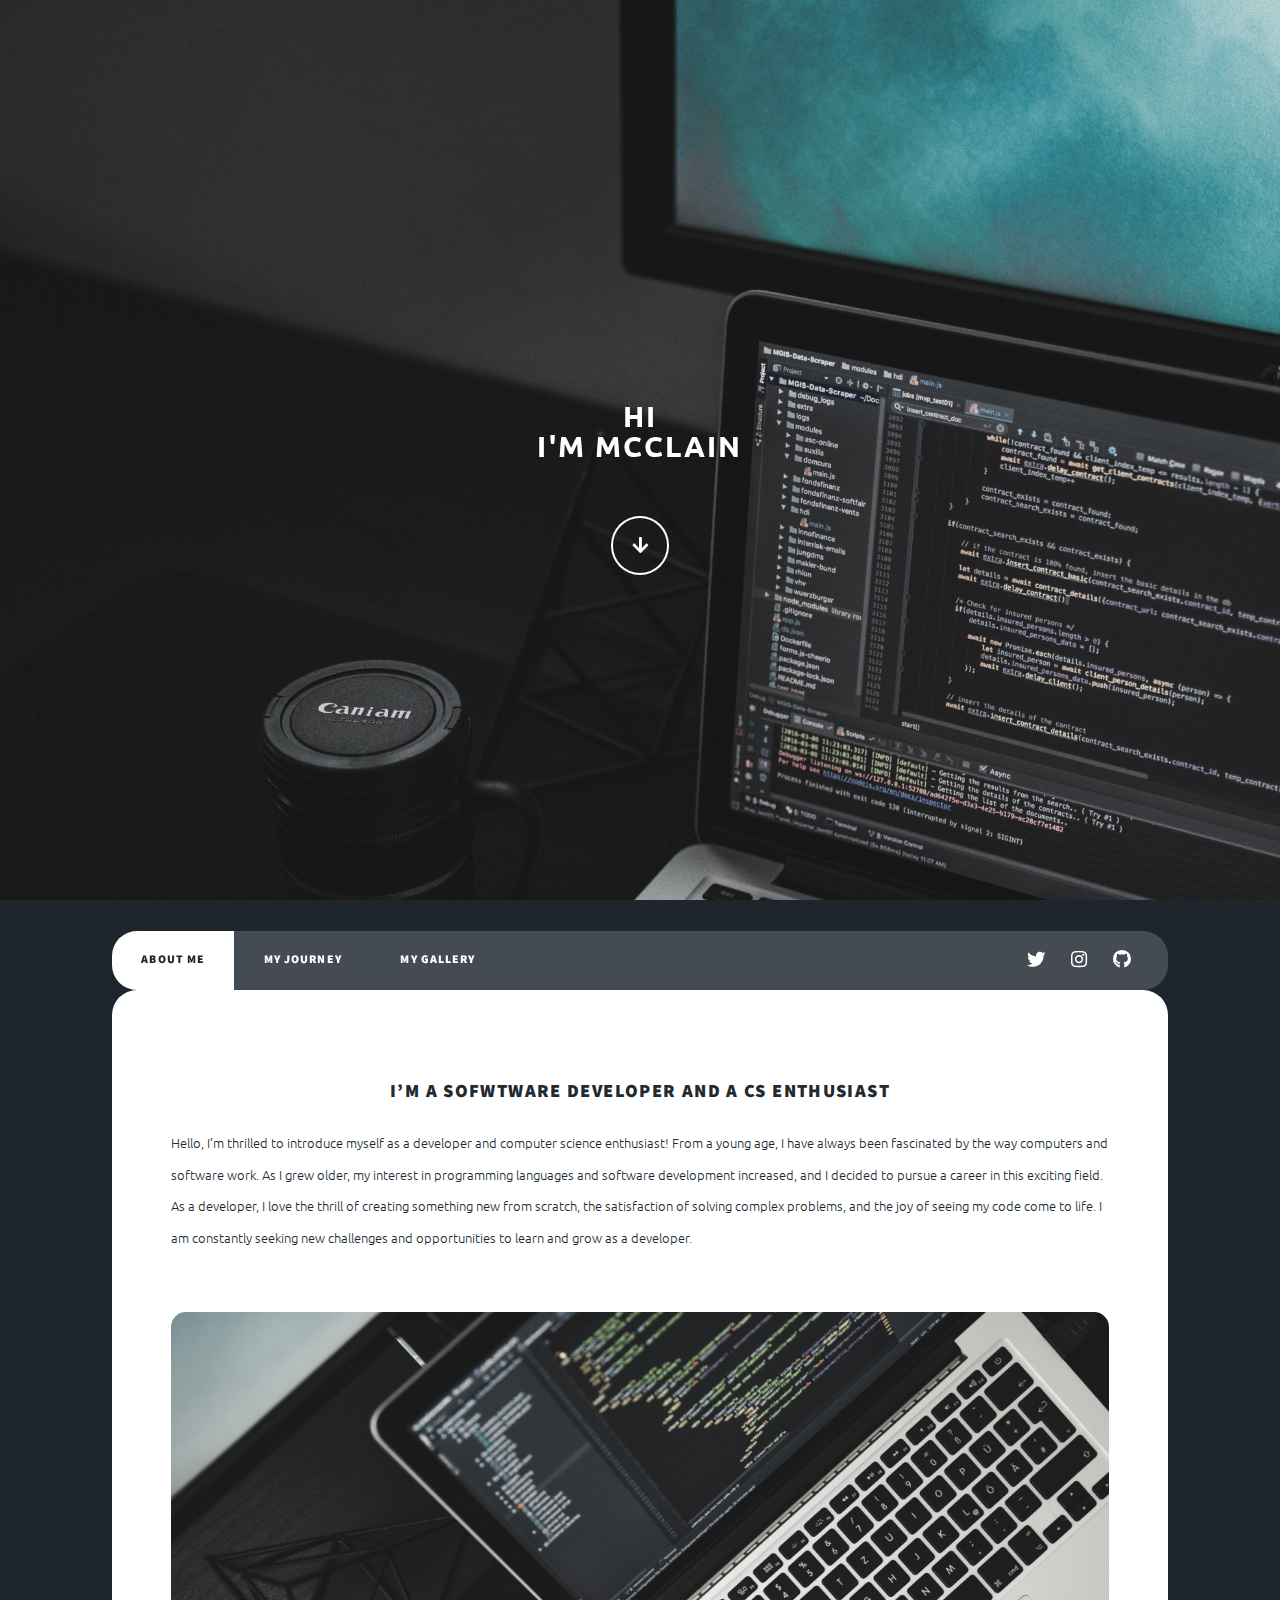
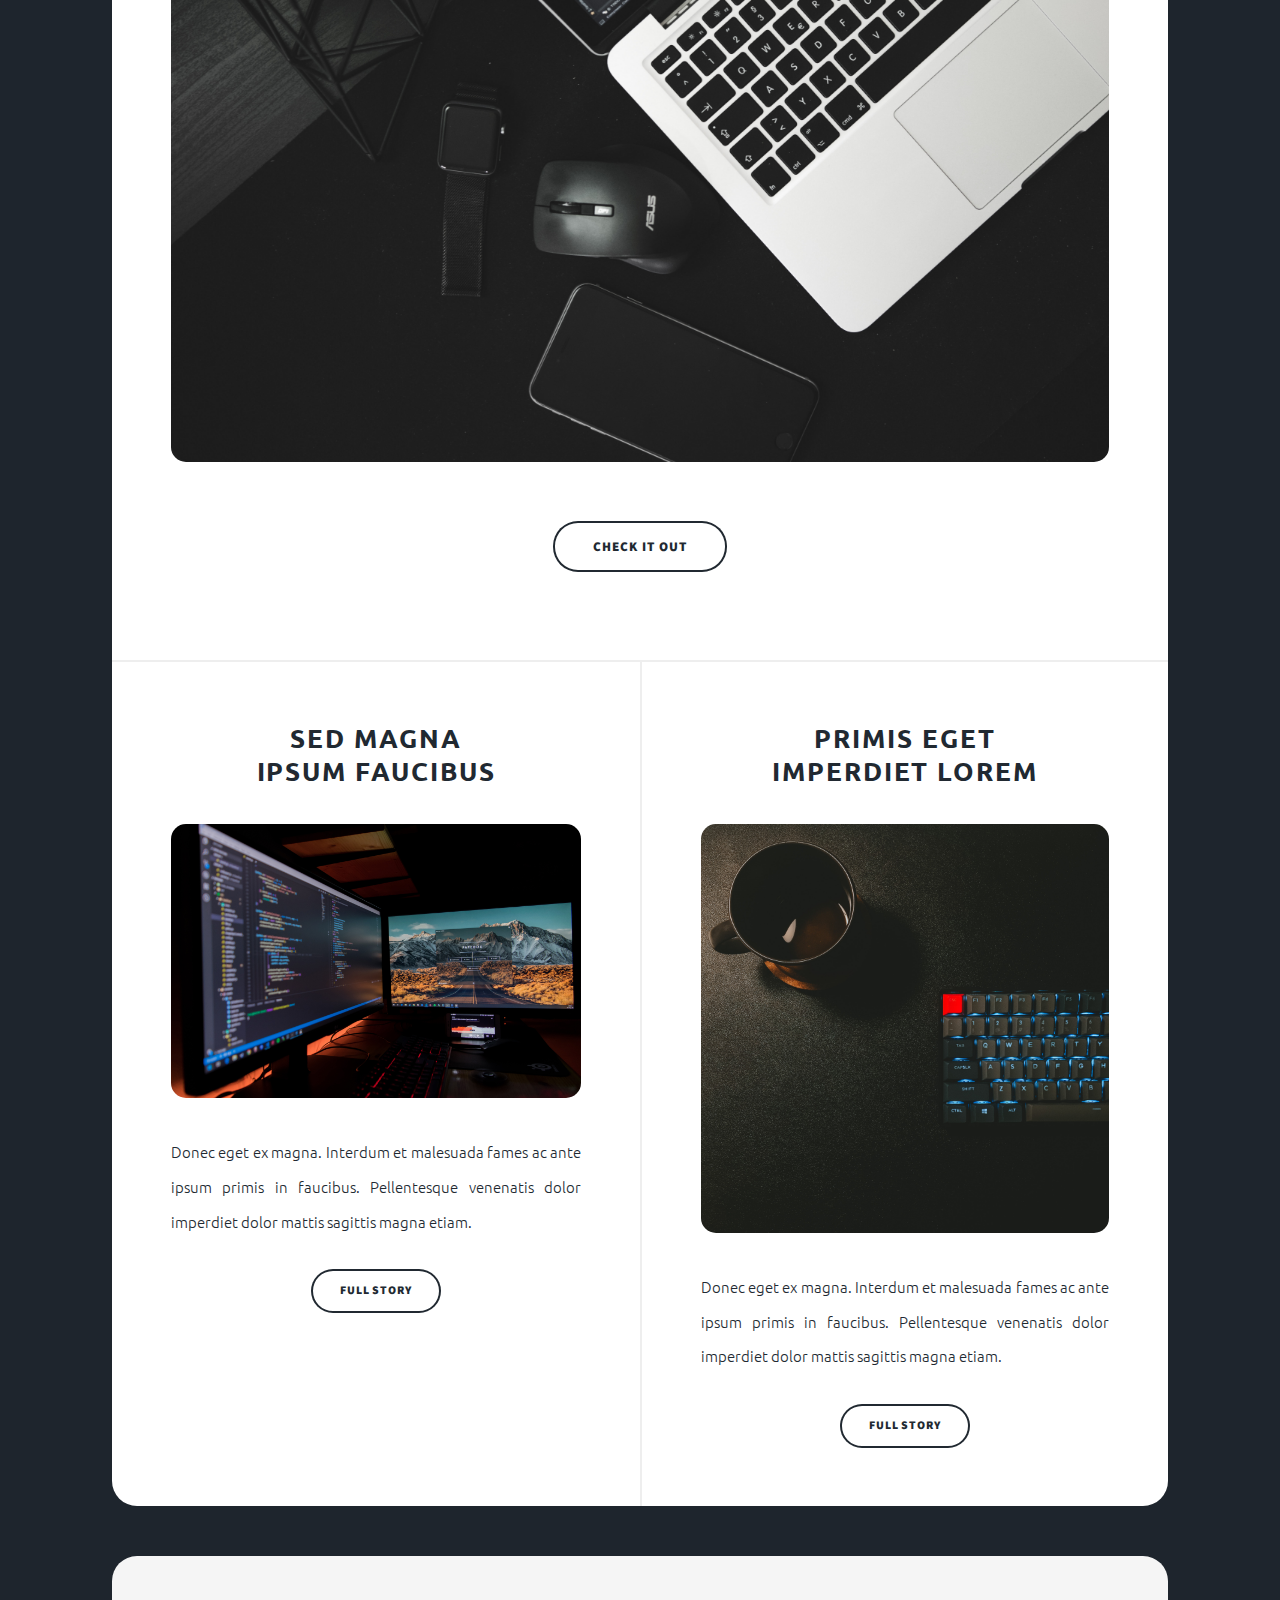
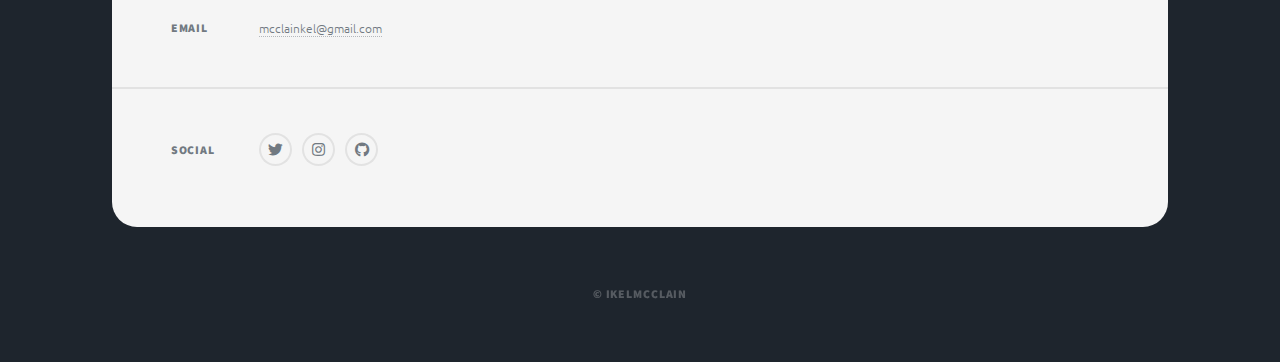
<file: index.html>
<!DOCTYPE HTML>
<html>

<head>
    <title>ikelmcclain</title>
    <meta charset="utf-8" />
    <meta name="viewport" content="width=device-width, initial-scale=1, user-scalable=no" />
    <link rel="stylesheet" href="assets/css/main.css" />
    <noscript><link rel="stylesheet" href="assets/css/noscript.css" /></noscript>
</head>

<body class="is-preload">

    <!-- Wrapper -->
    <div id="wrapper" class="fade-in">

        <!-- Intro -->
        <div id="intro">
            <h1>Hi<br /> I'm McClain</h1>
            <p></p>
            <ul class="actions">
                <li><a href="#header" class="button icon solid solo fa-arrow-down scrolly">Continue</a></li>
            </ul>
        </div>

        <!-- Header -->
        <header id="header">
            <a href="index.html" class="logo", style="border-radius: 25px; background-color: gray;">About</a>
        </header>

        <!-- Nav -->
        <nav id="nav" style="border-radius:25px">
            <ul class="links">
                <li class="active"><a href="index.html">About Me</a></li>
                <li><a href="resume.html">My Journey</a></li>
                <li><a href="elements.html">My Gallery</a></li>
            </ul>
            <ul class="icons">
                <li><a href="https://twitter.com/Kelmcclain" class="icon brands fa-twitter"><span class="label">Twitter</span></a></li>                
                <li><a href="https://www.instagram.com/kelmcclain/" class="icon brands fa-instagram"><span class="label">Instagram</span></a></li>
                <li><a href="https://github.com/Kelmcclain" class="icon brands fa-github"><span class="label">GitHub</span></a></li>
            </ul>
        </nav>

        <!-- Main -->
        <div id="main" style="border-radius:25px">

            <!-- Featured Post -->
            <article class="post featured" >
                <header class="major">

                    <h3>I’m a sofwtware developer and a CS enthusiast</h3>
                    <p>Hello, I’m thrilled to introduce myself as a developer and computer science enthusiast! From a young age, I have always been fascinated by the way computers and software work. As I grew older, my interest in programming languages and software development increased, and I decided to pursue a career in this exciting field.

                        As a developer, I love the thrill of creating something new from scratch, the satisfaction of solving complex problems, and the joy of seeing my code come to life. I am constantly seeking new challenges and opportunities to learn and grow as a developer.
                    </p>
                    
                </header>
                <a href="#" class="image main" style="border-radius: 15px;"><img src="images/pic01.jpg" alt="" /></a>
                <ul class="actions special">
                    <li><a href="#" class="button large" style="border-radius: 25px;">Check it out</a></li>
                </ul>
            </article>

            <!-- Posts -->
            <section class="posts">
                <article>
                    <header>

                        <h2><a href="#">Sed magna<br />
										ipsum faucibus</a></h2>
                    </header>
                    <a href="#" class="image fit" style="border-radius: 15px;" ><img src="images/pic02.jpg" alt="" /></a>
                    <p>Donec eget ex magna. Interdum et malesuada fames ac ante ipsum primis in faucibus. Pellentesque venenatis dolor imperdiet dolor mattis sagittis magna etiam.</p>
                    <ul class="actions special">
                        <li><a href="#" class="button" style="border-radius: 25px;">Full Story</a></li>
                    </ul>
                </article>
                <article>
                    <header>

                        <h2><a href="#">Primis eget<br />
										imperdiet lorem</a></h2>
                    </header>
                    <a href="#" class="image fit" style="border-radius: 15px;"><img src="images/pic03.jpg" alt="" /></a>
                    <p>Donec eget ex magna. Interdum et malesuada fames ac ante ipsum primis in faucibus. Pellentesque venenatis dolor imperdiet dolor mattis sagittis magna etiam.</p>
                    <ul class="actions special">
                        <li><a href="#" class="button" style="border-radius: 25px;">Full Story</a></li>
                    </ul>
                </article>

            </section>

            <!-- Footer -->


        </div>
        <div style="height: 50px;"></div>
        <!-- Footer -->
        <footer id="footer" style="border-radius:25px">
            <section class="split contact">
                <section>
                    <h3>Email</h3>
                    <p><a href="mailto:mcclainkel@gmail.com">mcclainkel@gmail.com</a></p>
                </section>
                <section>
                    <h3>Social</h3>
                    <ul class="icons alt">
                        <li><a href="https://twitter.com/Kelmcclain" class="icon brands alt fa-twitter"><span class="label">Twitter</span></a></li>
                        <li><a href="https://Instagram.com/Kelmcclain" class="icon brands alt fa-instagram"><span class="label">Instagram</span></a></li>
                        <li><a href="https://github.com/Kelmcclain" class="icon brands alt fa-github"><span class="label">GitHub</span></a></li>
                    </ul>
                </section>
            </section>
        </footer>

        <!-- Copyright -->
        <div id="copyright">
            <ul>
                <li>&copy; ikelmcclain</li>
            </ul>
        </div>

    </div>

    <!-- Scripts -->
    <script src="assets/js/jquery.min.js"></script>
    <script src="assets/js/jquery.scrollex.min.js"></script>
    <script src="assets/js/jquery.scrolly.min.js"></script>
    <script src="assets/js/browser.min.js"></script>
    <script src="assets/js/breakpoints.min.js"></script>
    <script src="assets/js/util.js"></script>
    <script src="assets/js/main.js"></script>

</body>

</html>
</file>
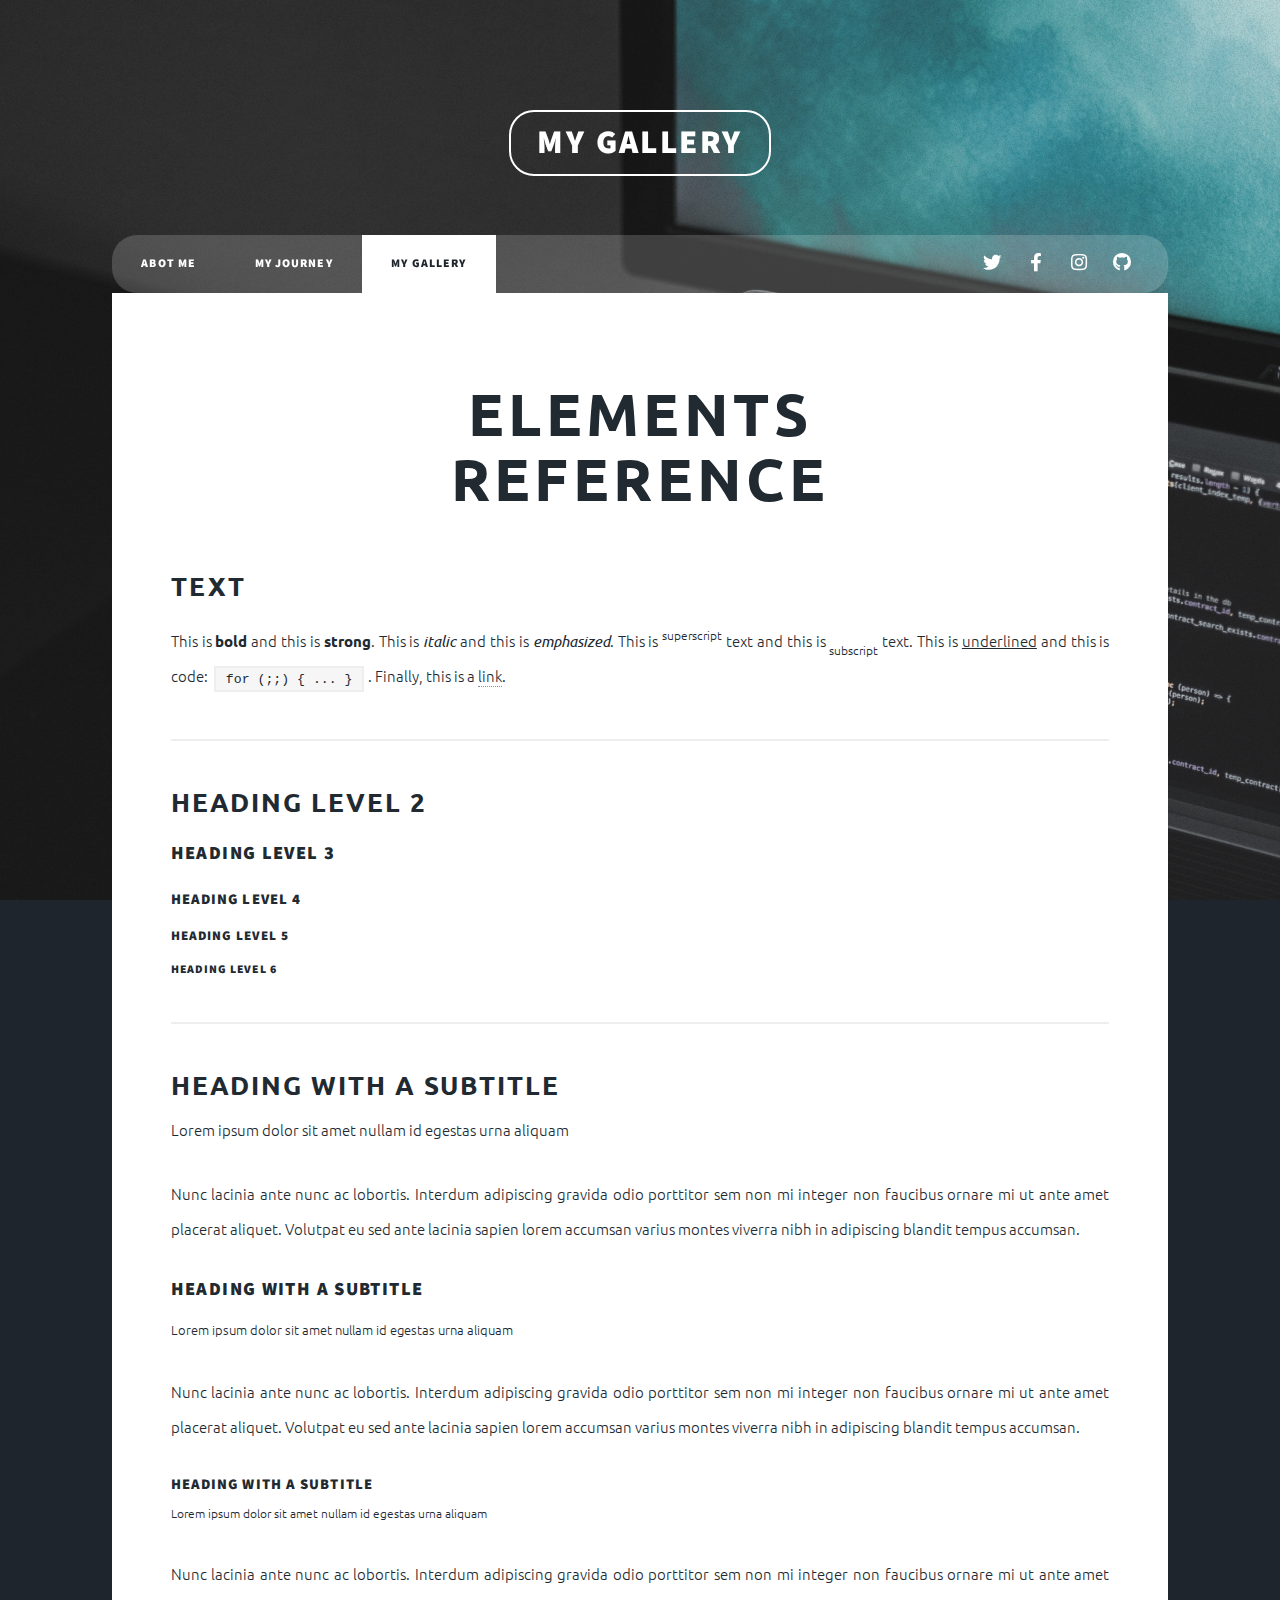
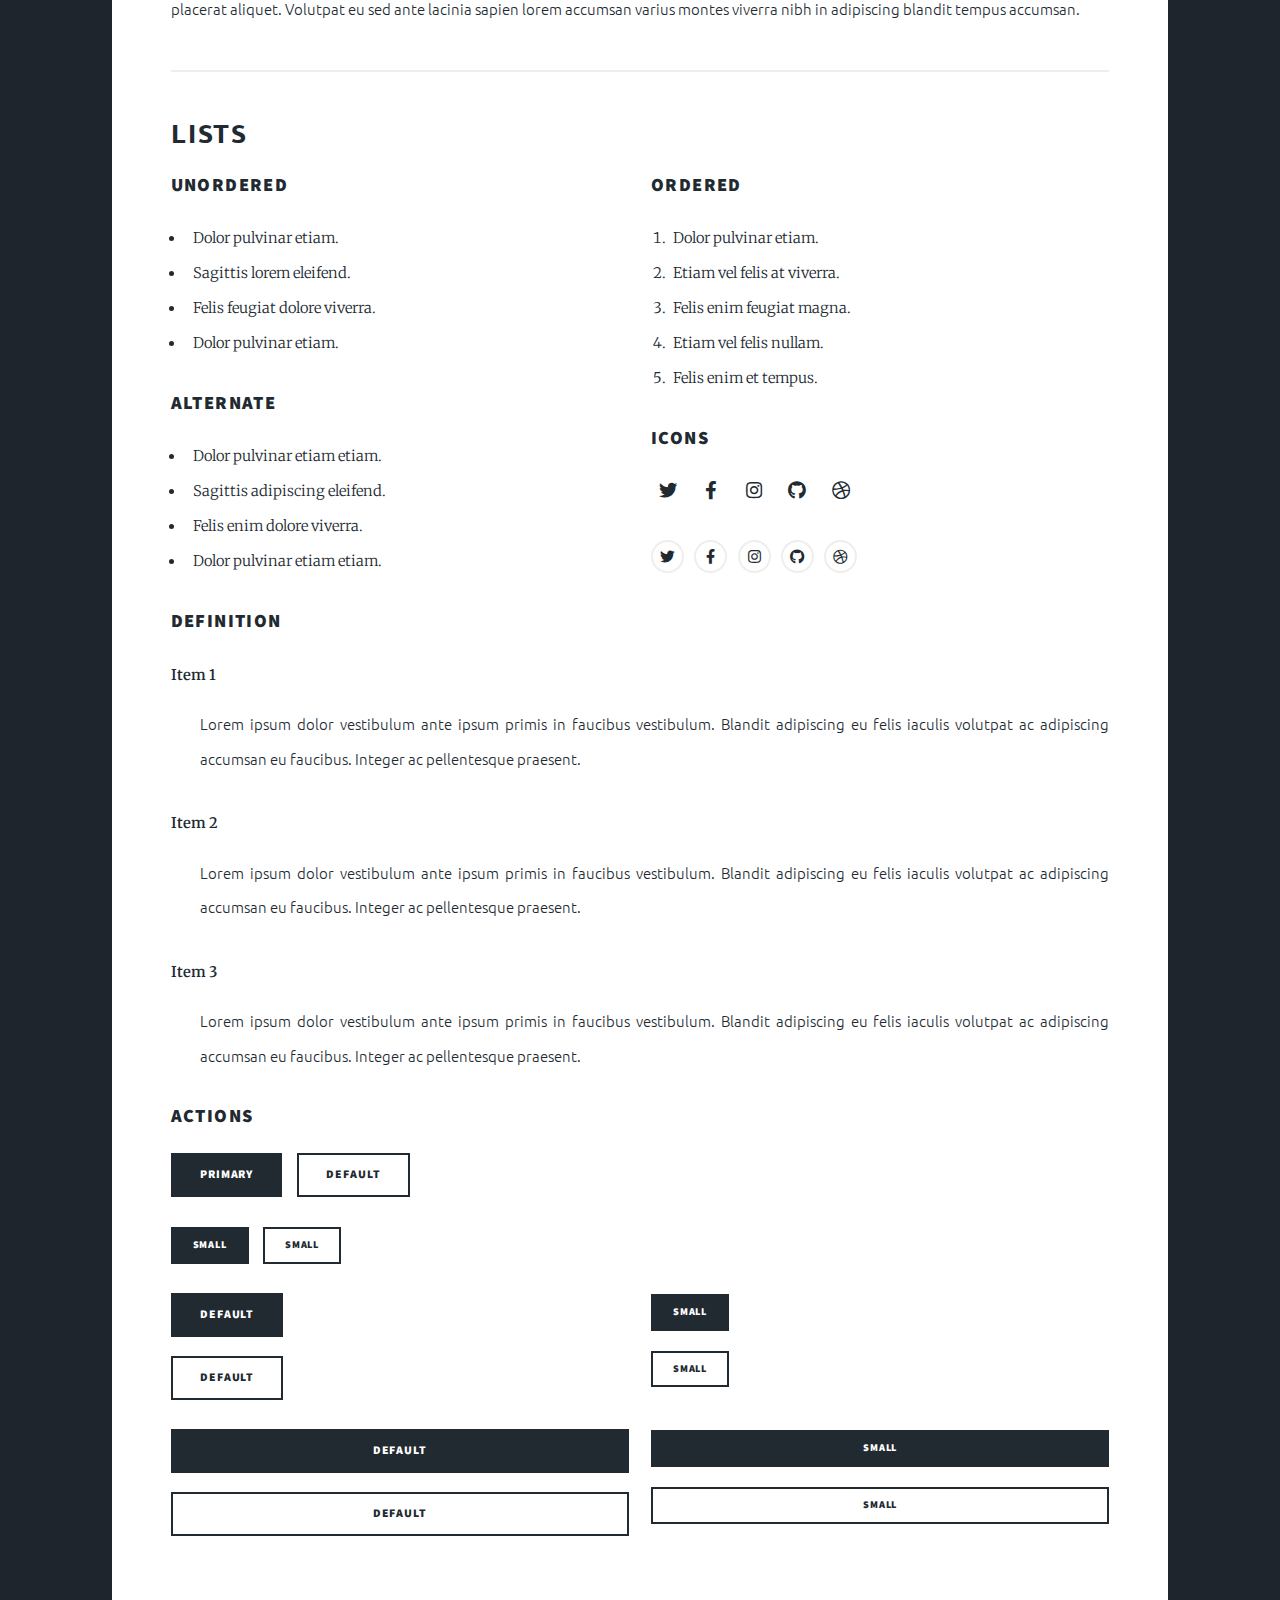
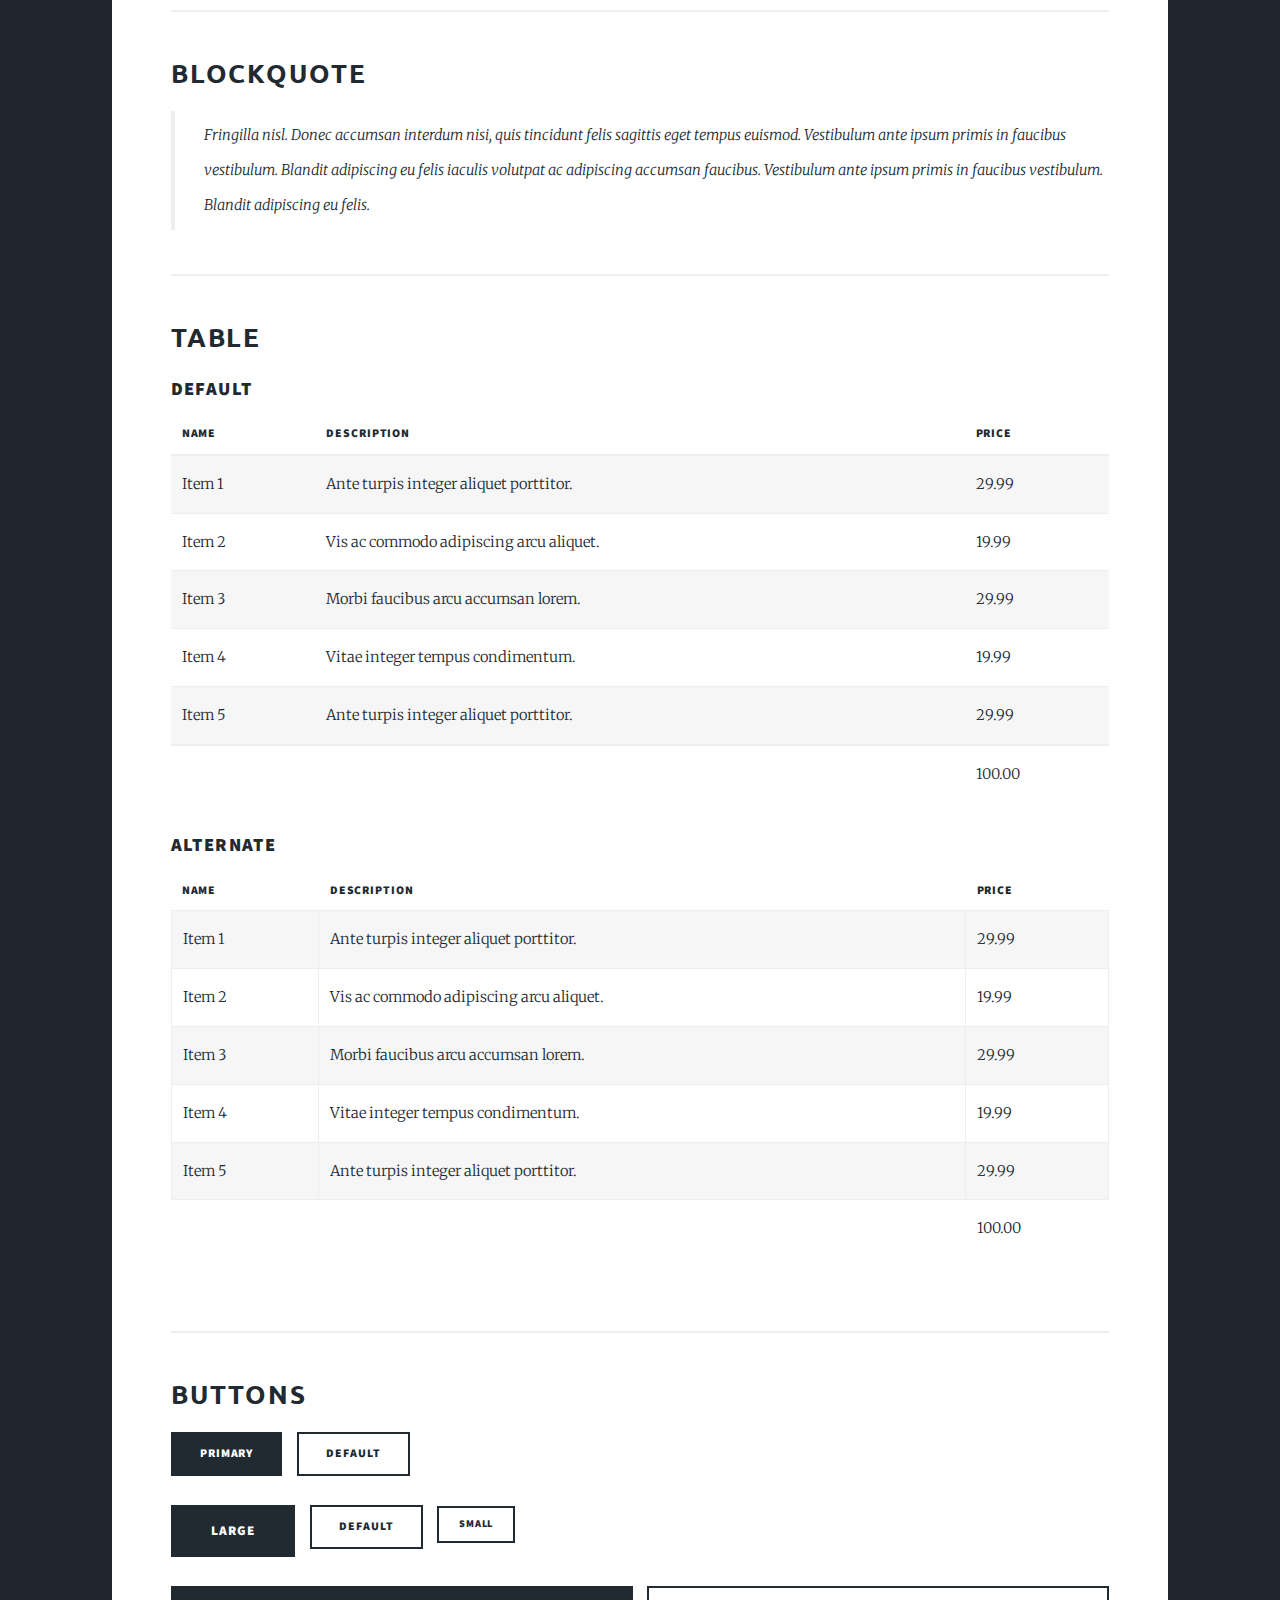
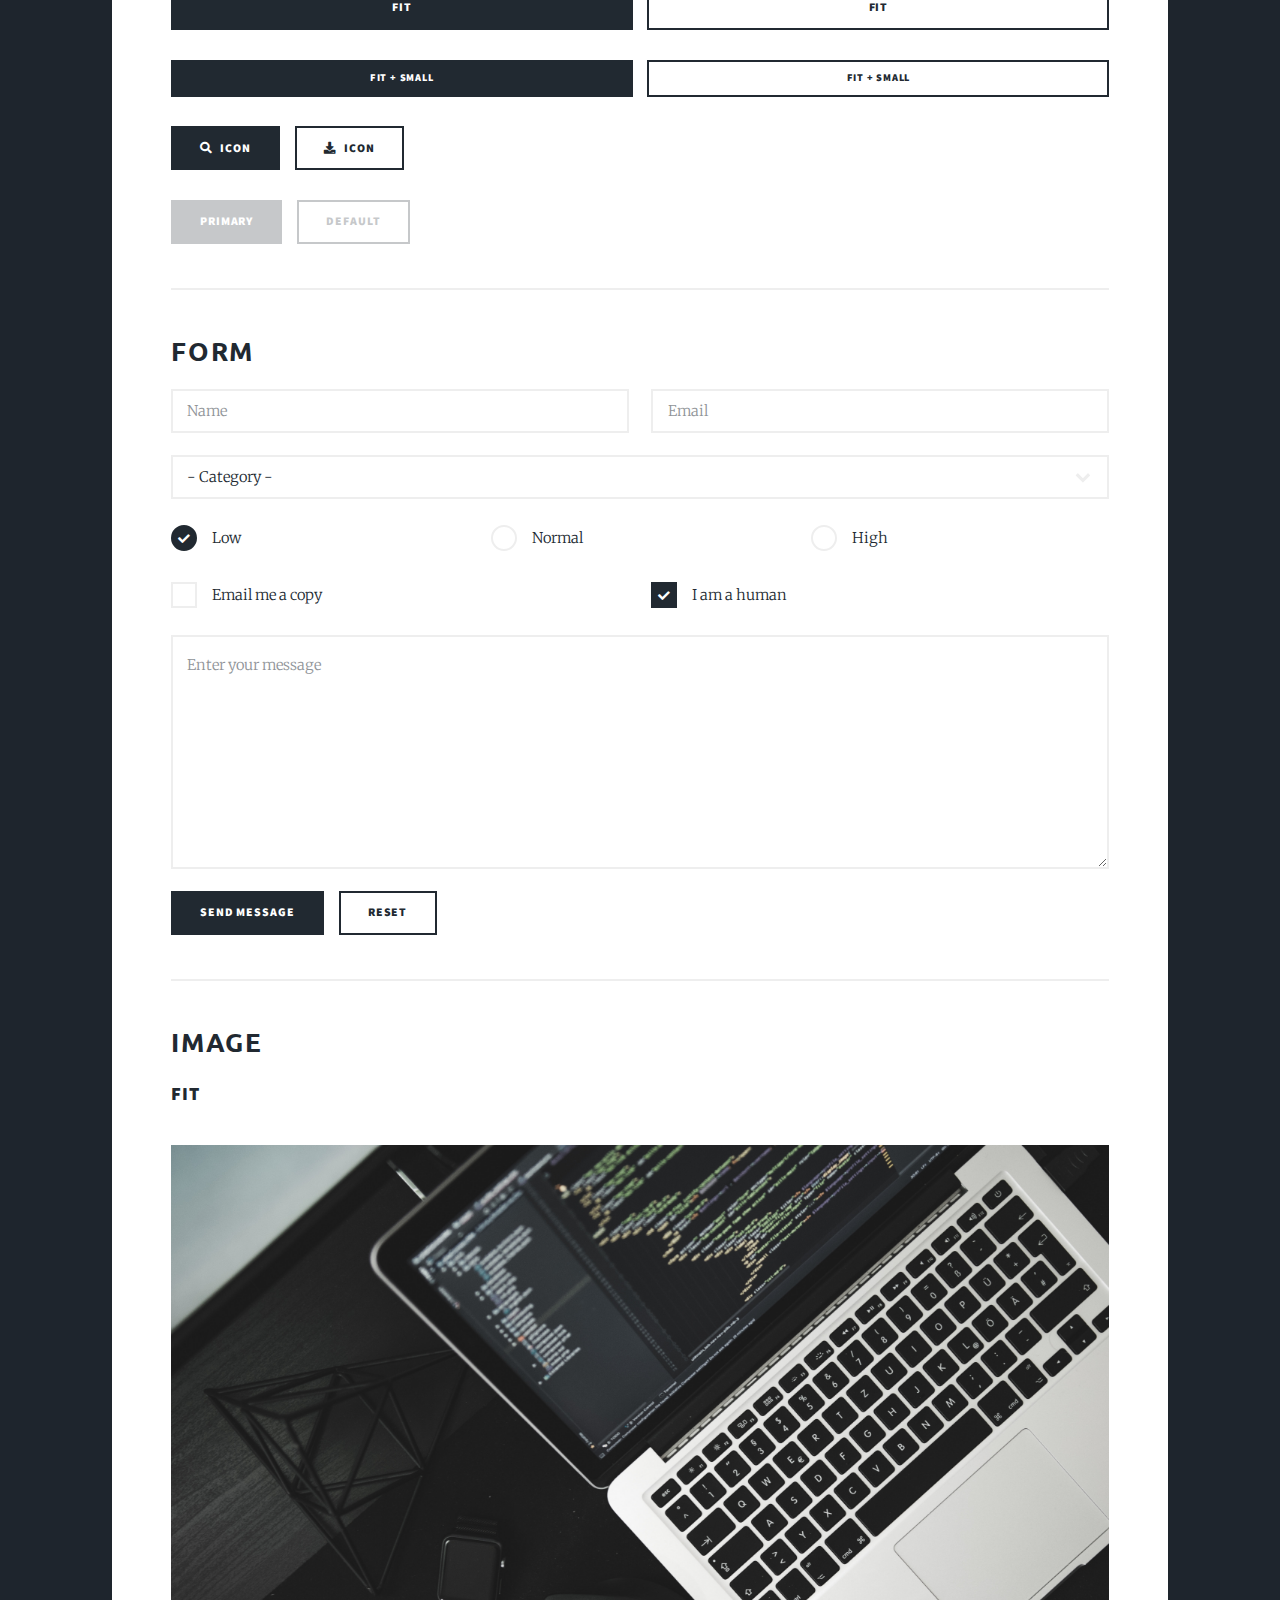
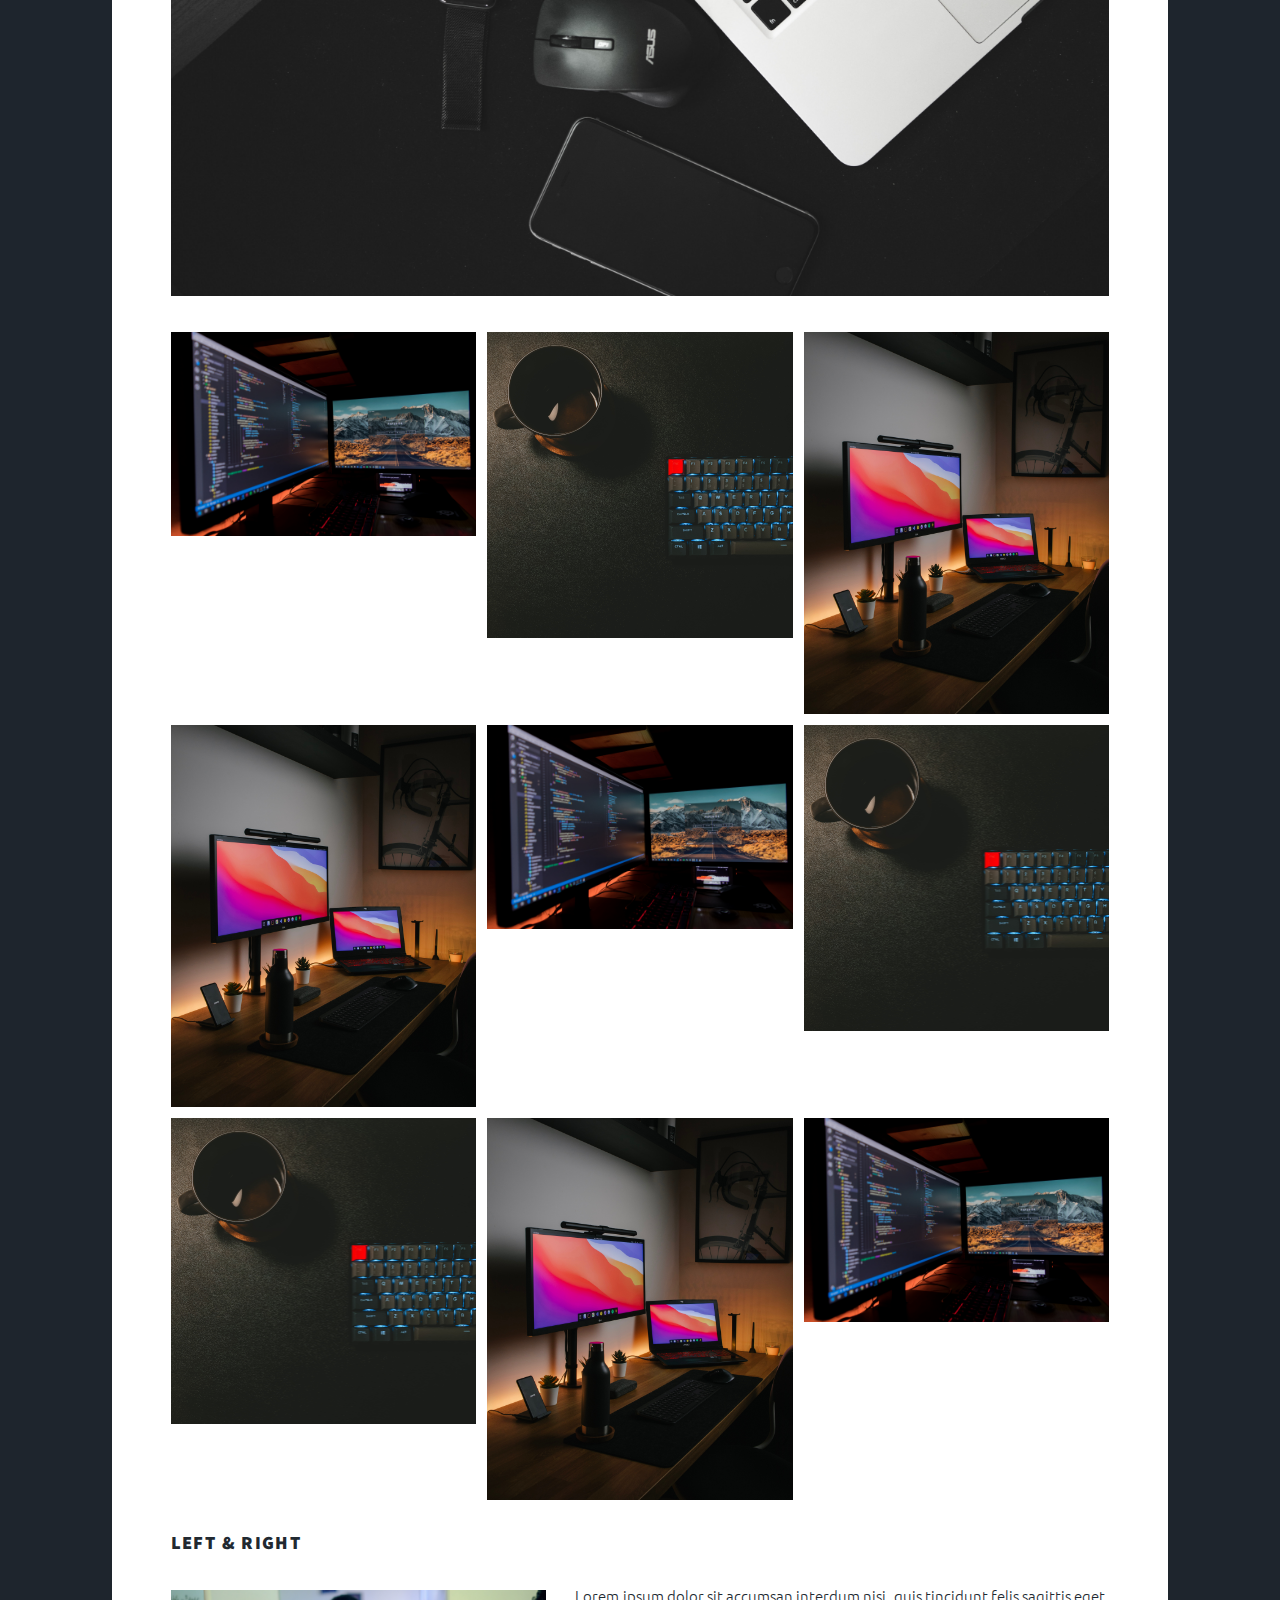
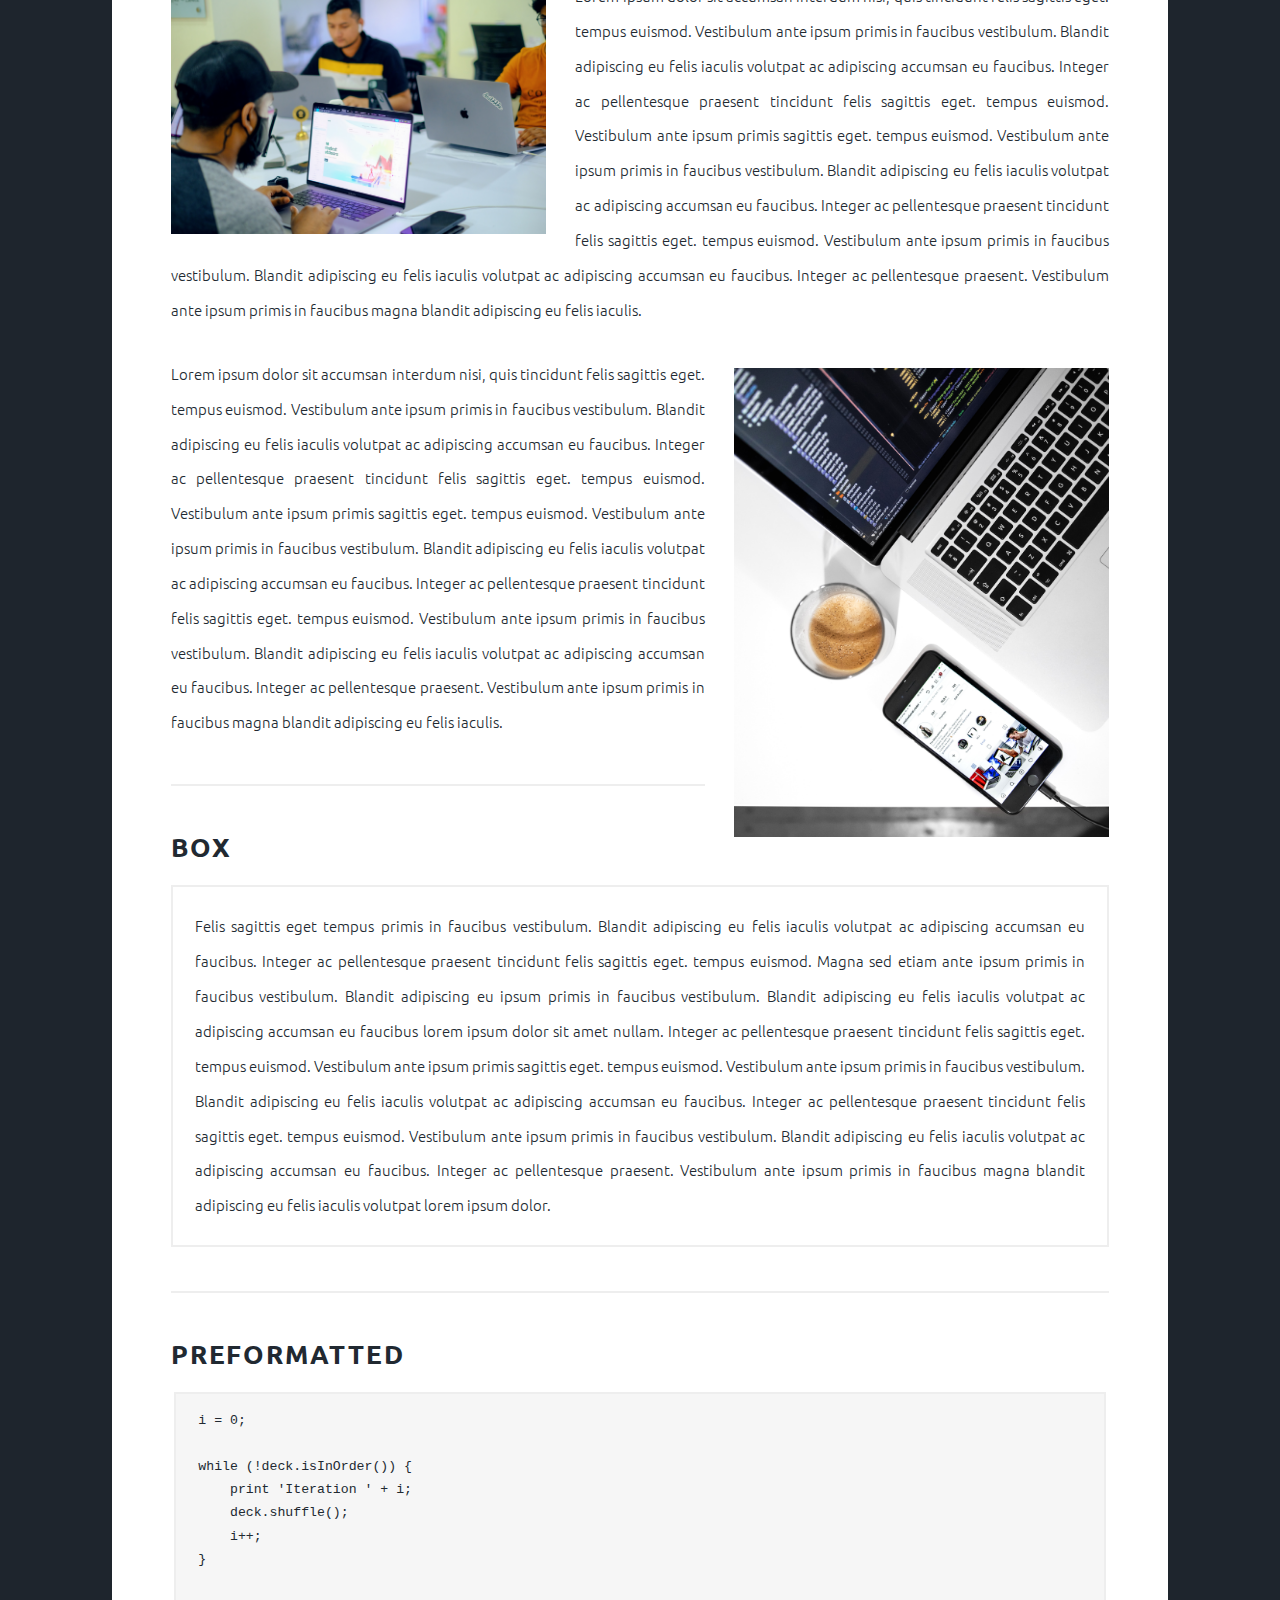
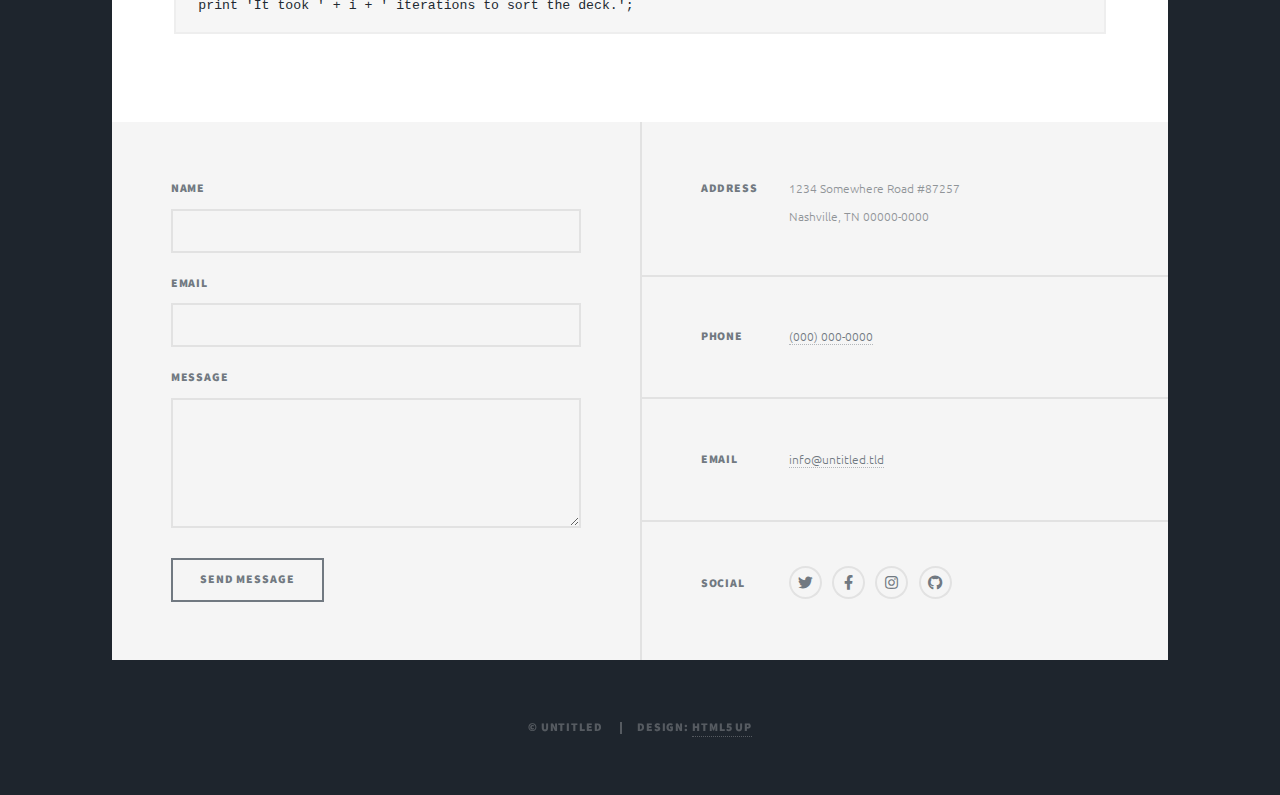
<file: elements.html>
<!DOCTYPE HTML>
<html>

<head>
    <title>ikelmcclain</title>
    <meta charset="utf-8" />
    <meta name="viewport" content="width=device-width, initial-scale=1, user-scalable=no" />
    <link rel="stylesheet" href="assets/css/main.css" />
    <noscript><link rel="stylesheet" href="assets/css/noscript.css" /></noscript>
</head>

<body class="is-preload">

    <!-- Wrapper -->
    <div id="wrapper">

        <!-- Header -->
        <header id="header">
            <a href="index.html" class="logo" style="border-radius:25px">My Gallery</a>
        </header>

        <!-- Nav -->
        <nav id="nav" style="border-radius:25px">
            <ul class="links">
                <li><a href="index.html">Abot Me</a></li>
                <li><a href="resume.html">My Journey</a></li>
                <li class="active"><a href="elements.html">My Gallery</a></li>
            </ul>
            <ul class="icons">
                <li><a href="" class="icon brands fa-twitter"><span class="label">Twitter</span></a></li>
                <li><a href="#" class="icon brands fa-facebook-f"><span class="label">Facebook</span></a></li>
                <li><a href="https://instagram.com/kelmcclain" class="icon brands fa-instagram"><span class="label">Instagram</span></a></li>
                <li><a href="#" class="icon brands fa-github"><span class="label">GitHub</span></a></li>
            </ul>
        </nav>

        <!-- Main -->
        <div id="main">

            <!-- Post -->
            <section class="post">
                <header class="major">
                    <h1>Elements<br /> Reference
                    </h1>
                </header>

                <!-- Text stuff -->
                <h2>Text</h2>
                <p>This is <b>bold</b> and this is <strong>strong</strong>. This is <i>italic</i> and this is <em>emphasized</em>. This is <sup>superscript</sup> text and this is <sub>subscript</sub> text. This is <u>underlined</u> and this is code: <code>for (;;) { ... }</code>.
                    Finally, this is a <a href="#">link</a>.</p>
                <hr />
                <h2>Heading Level 2</h2>
                <h3>Heading Level 3</h3>
                <h4>Heading Level 4</h4>
                <h5>Heading Level 5</h5>
                <h6>Heading Level 6</h6>
                <hr />
                <header>
                    <h2>Heading with a Subtitle</h2>
                    <p>Lorem ipsum dolor sit amet nullam id egestas urna aliquam</p>
                </header>
                <p>Nunc lacinia ante nunc ac lobortis. Interdum adipiscing gravida odio porttitor sem non mi integer non faucibus ornare mi ut ante amet placerat aliquet. Volutpat eu sed ante lacinia sapien lorem accumsan varius montes viverra nibh in adipiscing
                    blandit tempus accumsan.</p>
                <header>
                    <h3>Heading with a Subtitle</h3>
                    <p>Lorem ipsum dolor sit amet nullam id egestas urna aliquam</p>
                </header>
                <p>Nunc lacinia ante nunc ac lobortis. Interdum adipiscing gravida odio porttitor sem non mi integer non faucibus ornare mi ut ante amet placerat aliquet. Volutpat eu sed ante lacinia sapien lorem accumsan varius montes viverra nibh in adipiscing
                    blandit tempus accumsan.</p>
                <header>
                    <h4>Heading with a Subtitle</h4>
                    <p>Lorem ipsum dolor sit amet nullam id egestas urna aliquam</p>
                </header>
                <p>Nunc lacinia ante nunc ac lobortis. Interdum adipiscing gravida odio porttitor sem non mi integer non faucibus ornare mi ut ante amet placerat aliquet. Volutpat eu sed ante lacinia sapien lorem accumsan varius montes viverra nibh in adipiscing
                    blandit tempus accumsan.</p>

                <hr />

                <!-- Lists -->
                <h2>Lists</h2>
                <div class="row">
                    <div class="col-6 col-12-small">

                        <h3>Unordered</h3>
                        <ul>
                            <li>Dolor pulvinar etiam.</li>
                            <li>Sagittis lorem eleifend.</li>
                            <li>Felis feugiat dolore viverra.</li>
                            <li>Dolor pulvinar etiam.</li>
                        </ul>

                        <h3>Alternate</h3>
                        <ul class="alt">
                            <li>Dolor pulvinar etiam etiam.</li>
                            <li>Sagittis adipiscing eleifend.</li>
                            <li>Felis enim dolore viverra.</li>
                            <li>Dolor pulvinar etiam etiam.</li>
                        </ul>

                    </div>
                    <div class="col-6 col-12-small">

                        <h3>Ordered</h3>
                        <ol>
                            <li>Dolor pulvinar etiam.</li>
                            <li>Etiam vel felis at viverra.</li>
                            <li>Felis enim feugiat magna.</li>
                            <li>Etiam vel felis nullam.</li>
                            <li>Felis enim et tempus.</li>
                        </ol>

                        <h3>Icons</h3>
                        <ul class="icons">
                            <li><a href="#" class="icon brands fa-twitter"><span class="label">Twitter</span></a></li>
                            <li><a href="#" class="icon brands fa-facebook-f"><span class="label">Facebook</span></a></li>
                            <li><a href="#" class="icon brands fa-instagram"><span class="label">Instagram</span></a></li>
                            <li><a href="#" class="icon brands fa-github"><span class="label">Github</span></a></li>
                            <li><a href="#" class="icon brands fa-dribbble"><span class="label">Dribbble</span></a></li>
                        </ul>
                        <ul class="icons alt">
                            <li><a href="#" class="icon brands alt fa-twitter"><span class="label">Twitter</span></a></li>
                            <li><a href="#" class="icon brands alt fa-facebook-f"><span class="label">Facebook</span></a></li>
                            <li><a href="#" class="icon brands alt fa-instagram"><span class="label">Instagram</span></a></li>
                            <li><a href="#" class="icon brands alt fa-github"><span class="label">Github</span></a></li>
                            <li><a href="#" class="icon brands alt fa-dribbble"><span class="label">Dribbble</span></a></li>
                        </ul>

                    </div>
                </div>
                <h3>Definition</h3>
                <dl>
                    <dt>Item 1</dt>
                    <dd>
                        <p>Lorem ipsum dolor vestibulum ante ipsum primis in faucibus vestibulum. Blandit adipiscing eu felis iaculis volutpat ac adipiscing accumsan eu faucibus. Integer ac pellentesque praesent.</p>
                    </dd>
                    <dt>Item 2</dt>
                    <dd>
                        <p>Lorem ipsum dolor vestibulum ante ipsum primis in faucibus vestibulum. Blandit adipiscing eu felis iaculis volutpat ac adipiscing accumsan eu faucibus. Integer ac pellentesque praesent.</p>
                    </dd>
                    <dt>Item 3</dt>
                    <dd>
                        <p>Lorem ipsum dolor vestibulum ante ipsum primis in faucibus vestibulum. Blandit adipiscing eu felis iaculis volutpat ac adipiscing accumsan eu faucibus. Integer ac pellentesque praesent.</p>
                    </dd>
                </dl>

                <h3>Actions</h3>
                <ul class="actions">
                    <li><a href="#" class="button primary">Primary</a></li>
                    <li><a href="#" class="button">Default</a></li>
                </ul>
                <ul class="actions small">
                    <li><a href="#" class="button primary small">Small</a></li>
                    <li><a href="#" class="button small">Small</a></li>
                </ul>
                <div class="row">
                    <div class="col-6 col-12-small">
                        <ul class="actions stacked">
                            <li><a href="#" class="button primary">Default</a></li>
                            <li><a href="#" class="button">Default</a></li>
                        </ul>
                    </div>
                    <div class="col-6 col-12-small">
                        <ul class="actions stacked">
                            <li><a href="#" class="button primary small">Small</a></li>
                            <li><a href="#" class="button small">Small</a></li>
                        </ul>
                    </div>
                </div>
                <div class="row">
                    <div class="col-6 col-12-small">
                        <ul class="actions stacked">
                            <li><a href="#" class="button primary fit">Default</a></li>
                            <li><a href="#" class="button fit">Default</a></li>
                        </ul>
                    </div>
                    <div class="col-6 col-12-small">
                        <ul class="actions stacked">
                            <li><a href="#" class="button primary small fit">Small</a></li>
                            <li><a href="#" class="button small fit">Small</a></li>
                        </ul>
                    </div>
                </div>

                <hr />

                <!-- Blockquote -->
                <h2>Blockquote</h2>
                <blockquote>Fringilla nisl. Donec accumsan interdum nisi, quis tincidunt felis sagittis eget tempus euismod. Vestibulum ante ipsum primis in faucibus vestibulum. Blandit adipiscing eu felis iaculis volutpat ac adipiscing accumsan faucibus. Vestibulum
                    ante ipsum primis in faucibus vestibulum. Blandit adipiscing eu felis.</blockquote>

                <hr />

                <!-- Table -->
                <h2>Table</h2>

                <h3>Default</h3>
                <div class="table-wrapper">
                    <table>
                        <thead>
                            <tr>
                                <th>Name</th>
                                <th>Description</th>
                                <th>Price</th>
                            </tr>
                        </thead>
                        <tbody>
                            <tr>
                                <td>Item 1</td>
                                <td>Ante turpis integer aliquet porttitor.</td>
                                <td>29.99</td>
                            </tr>
                            <tr>
                                <td>Item 2</td>
                                <td>Vis ac commodo adipiscing arcu aliquet.</td>
                                <td>19.99</td>
                            </tr>
                            <tr>
                                <td>Item 3</td>
                                <td> Morbi faucibus arcu accumsan lorem.</td>
                                <td>29.99</td>
                            </tr>
                            <tr>
                                <td>Item 4</td>
                                <td>Vitae integer tempus condimentum.</td>
                                <td>19.99</td>
                            </tr>
                            <tr>
                                <td>Item 5</td>
                                <td>Ante turpis integer aliquet porttitor.</td>
                                <td>29.99</td>
                            </tr>
                        </tbody>
                        <tfoot>
                            <tr>
                                <td colspan="2"></td>
                                <td>100.00</td>
                            </tr>
                        </tfoot>
                    </table>
                </div>

                <h3>Alternate</h3>
                <div class="table-wrapper">
                    <table class="alt">
                        <thead>
                            <tr>
                                <th>Name</th>
                                <th>Description</th>
                                <th>Price</th>
                            </tr>
                        </thead>
                        <tbody>
                            <tr>
                                <td>Item 1</td>
                                <td>Ante turpis integer aliquet porttitor.</td>
                                <td>29.99</td>
                            </tr>
                            <tr>
                                <td>Item 2</td>
                                <td>Vis ac commodo adipiscing arcu aliquet.</td>
                                <td>19.99</td>
                            </tr>
                            <tr>
                                <td>Item 3</td>
                                <td> Morbi faucibus arcu accumsan lorem.</td>
                                <td>29.99</td>
                            </tr>
                            <tr>
                                <td>Item 4</td>
                                <td>Vitae integer tempus condimentum.</td>
                                <td>19.99</td>
                            </tr>
                            <tr>
                                <td>Item 5</td>
                                <td>Ante turpis integer aliquet porttitor.</td>
                                <td>29.99</td>
                            </tr>
                        </tbody>
                        <tfoot>
                            <tr>
                                <td colspan="2"></td>
                                <td>100.00</td>
                            </tr>
                        </tfoot>
                    </table>
                </div>

                <hr />

                <!-- Buttons -->
                <h2>Buttons</h2>
                <ul class="actions">
                    <li><a href="#" class="button primary">Primary</a></li>
                    <li><a href="#" class="button">Default</a></li>
                </ul>
                <ul class="actions">
                    <li><a href="#" class="button primary large">Large</a></li>
                    <li><a href="#" class="button">Default</a></li>
                    <li><a href="#" class="button small">Small</a></li>
                </ul>
                <ul class="actions fit">
                    <li><a href="#" class="button primary fit">Fit</a></li>
                    <li><a href="#" class="button fit">Fit</a></li>
                </ul>
                <ul class="actions fit small">
                    <li><a href="#" class="button primary fit small">Fit + Small</a></li>
                    <li><a href="#" class="button fit small">Fit + Small</a></li>
                </ul>
                <ul class="actions">
                    <li><a href="#" class="button primary icon solid fa-search">Icon</a></li>
                    <li><a href="#" class="button icon solid fa-download">Icon</a></li>
                </ul>
                <ul class="actions">
                    <li><span class="button primary disabled">Primary</span></li>
                    <li><span class="button disabled">Default</span></li>
                </ul>

                <hr />

                <!-- Form -->
                <h2>Form</h2>

                <form method="post" action="#">
                    <div class="row gtr-uniform">
                        <div class="col-6 col-12-xsmall">
                            <input type="text" name="demo-name" id="demo-name" value="" placeholder="Name" />
                        </div>
                        <div class="col-6 col-12-xsmall">
                            <input type="email" name="demo-email" id="demo-email" value="" placeholder="Email" />
                        </div>
                        <!-- Break -->
                        <div class="col-12">
                            <select name="demo-category" id="demo-category">
													<option value="">- Category -</option>
													<option value="1">Manufacturing</option>
													<option value="1">Shipping</option>
													<option value="1">Administration</option>
													<option value="1">Human Resources</option>
												</select>
                        </div>
                        <!-- Break -->
                        <div class="col-4 col-12-small">
                            <input type="radio" id="demo-priority-low" name="demo-priority" checked>
                            <label for="demo-priority-low">Low</label>
                        </div>
                        <div class="col-4 col-12-small">
                            <input type="radio" id="demo-priority-normal" name="demo-priority">
                            <label for="demo-priority-normal">Normal</label>
                        </div>
                        <div class="col-4 col-12-small">
                            <input type="radio" id="demo-priority-high" name="demo-priority">
                            <label for="demo-priority-high">High</label>
                        </div>
                        <!-- Break -->
                        <div class="col-6 col-12-small">
                            <input type="checkbox" id="demo-copy" name="demo-copy">
                            <label for="demo-copy">Email me a copy</label>
                        </div>
                        <div class="col-6 col-12-small">
                            <input type="checkbox" id="demo-human" name="demo-human" checked>
                            <label for="demo-human">I am a human</label>
                        </div>
                        <!-- Break -->
                        <div class="col-12">
                            <textarea name="demo-message" id="demo-message" placeholder="Enter your message" rows="6"></textarea>
                        </div>
                        <!-- Break -->
                        <div class="col-12">
                            <ul class="actions">
                                <li><input type="submit" value="Send Message" class="primary" /></li>
                                <li><input type="reset" value="Reset" /></li>
                            </ul>
                        </div>
                    </div>
                </form>

                <hr />

                <!-- Image -->
                <h2>Image</h2>

                <h3>Fit</h3>
                <span class="image fit"><img src="images/pic01.jpg" alt="" /></span>
                <div class="box alt">
                    <div class="row gtr-50 gtr-uniform">
                        <div class="col-4"><span class="image fit"><img src="images/pic02.jpg" alt="" /></span></div>
                        <div class="col-4"><span class="image fit"><img src="images/pic03.jpg" alt="" /></span></div>
                        <div class="col-4"><span class="image fit"><img src="images/pic04.jpg" alt="" /></span></div>
                        <!-- Break -->
                        <div class="col-4"><span class="image fit"><img src="images/pic04.jpg" alt="" /></span></div>
                        <div class="col-4"><span class="image fit"><img src="images/pic02.jpg" alt="" /></span></div>
                        <div class="col-4"><span class="image fit"><img src="images/pic03.jpg" alt="" /></span></div>
                        <!-- Break -->
                        <div class="col-4"><span class="image fit"><img src="images/pic03.jpg" alt="" /></span></div>
                        <div class="col-4"><span class="image fit"><img src="images/pic04.jpg" alt="" /></span></div>
                        <div class="col-4"><span class="image fit"><img src="images/pic02.jpg" alt="" /></span></div>
                    </div>
                </div>

                <h3>Left &amp; Right</h3>
                <p><span class="image left"><img src="images/pic08.jpg" alt="" /></span>Lorem ipsum dolor sit accumsan interdum nisi, quis tincidunt felis sagittis eget. tempus euismod. Vestibulum ante ipsum primis in faucibus vestibulum. Blandit adipiscing
                    eu felis iaculis volutpat ac adipiscing accumsan eu faucibus. Integer ac pellentesque praesent tincidunt felis sagittis eget. tempus euismod. Vestibulum ante ipsum primis sagittis eget. tempus euismod. Vestibulum ante ipsum primis
                    in faucibus vestibulum. Blandit adipiscing eu felis iaculis volutpat ac adipiscing accumsan eu faucibus. Integer ac pellentesque praesent tincidunt felis sagittis eget. tempus euismod. Vestibulum ante ipsum primis in faucibus vestibulum.
                    Blandit adipiscing eu felis iaculis volutpat ac adipiscing accumsan eu faucibus. Integer ac pellentesque praesent. Vestibulum ante ipsum primis in faucibus magna blandit adipiscing eu felis iaculis.</p>
                <p><span class="image right"><img src="images/pic09.jpg" alt="" /></span>Lorem ipsum dolor sit accumsan interdum nisi, quis tincidunt felis sagittis eget. tempus euismod. Vestibulum ante ipsum primis in faucibus vestibulum. Blandit adipiscing
                    eu felis iaculis volutpat ac adipiscing accumsan eu faucibus. Integer ac pellentesque praesent tincidunt felis sagittis eget. tempus euismod. Vestibulum ante ipsum primis sagittis eget. tempus euismod. Vestibulum ante ipsum primis
                    in faucibus vestibulum. Blandit adipiscing eu felis iaculis volutpat ac adipiscing accumsan eu faucibus. Integer ac pellentesque praesent tincidunt felis sagittis eget. tempus euismod. Vestibulum ante ipsum primis in faucibus vestibulum.
                    Blandit adipiscing eu felis iaculis volutpat ac adipiscing accumsan eu faucibus. Integer ac pellentesque praesent. Vestibulum ante ipsum primis in faucibus magna blandit adipiscing eu felis iaculis.</p>

                <hr />

                <!-- Box -->
                <h2>Box</h2>
                <div class="box">
                    <p>Felis sagittis eget tempus primis in faucibus vestibulum. Blandit adipiscing eu felis iaculis volutpat ac adipiscing accumsan eu faucibus. Integer ac pellentesque praesent tincidunt felis sagittis eget. tempus euismod. Magna sed etiam
                        ante ipsum primis in faucibus vestibulum. Blandit adipiscing eu ipsum primis in faucibus vestibulum. Blandit adipiscing eu felis iaculis volutpat ac adipiscing accumsan eu faucibus lorem ipsum dolor sit amet nullam. Integer ac
                        pellentesque praesent tincidunt felis sagittis eget. tempus euismod. Vestibulum ante ipsum primis sagittis eget. tempus euismod. Vestibulum ante ipsum primis in faucibus vestibulum. Blandit adipiscing eu felis iaculis volutpat
                        ac adipiscing accumsan eu faucibus. Integer ac pellentesque praesent tincidunt felis sagittis eget. tempus euismod. Vestibulum ante ipsum primis in faucibus vestibulum. Blandit adipiscing eu felis iaculis volutpat ac adipiscing
                        accumsan eu faucibus. Integer ac pellentesque praesent. Vestibulum ante ipsum primis in faucibus magna blandit adipiscing eu felis iaculis volutpat lorem ipsum dolor.</p>
                </div>

                <hr />

                <!-- Preformatted Code -->
                <h2>Preformatted</h2>
                <pre><code>i = 0;

while (!deck.isInOrder()) {
    print 'Iteration ' + i;
    deck.shuffle();
    i++;
}

print 'It took ' + i + ' iterations to sort the deck.';
</code></pre>

            </section>

        </div>

        <!-- Footer -->
        <footer id="footer">
            <section>
                <form method="post" action="#">
                    <div class="fields">
                        <div class="field">
                            <label for="name">Name</label>
                            <input type="text" name="name" id="name" />
                        </div>
                        <div class="field">
                            <label for="email">Email</label>
                            <input type="text" name="email" id="email" />
                        </div>
                        <div class="field">
                            <label for="message">Message</label>
                            <textarea name="message" id="message" rows="3"></textarea>
                        </div>
                    </div>
                    <ul class="actions">
                        <li><input type="submit" value="Send Message" /></li>
                    </ul>
                </form>
            </section>
            <section class="split contact">
                <section class="alt">
                    <h3>Address</h3>
                    <p>1234 Somewhere Road #87257<br /> Nashville, TN 00000-0000</p>
                </section>
                <section>
                    <h3>Phone</h3>
                    <p><a href="#">(000) 000-0000</a></p>
                </section>
                <section>
                    <h3>Email</h3>
                    <p><a href="#">info@untitled.tld</a></p>
                </section>
                <section>
                    <h3>Social</h3>
                    <ul class="icons alt">
                        <li><a href="#" class="icon brands alt fa-twitter"><span class="label">Twitter</span></a></li>
                        <li><a href="#" class="icon brands alt fa-facebook-f"><span class="label">Facebook</span></a></li>
                        <li><a href="#" class="icon brands alt fa-instagram"><span class="label">Instagram</span></a></li>
                        <li><a href="#" class="icon brands alt fa-github"><span class="label">GitHub</span></a></li>
                    </ul>
                </section>
            </section>
        </footer>

        <!-- Copyright -->
        <div id="copyright">
            <ul>
                <li>&copy; Untitled</li>
                <li>Design: <a href="https://html5up.net">HTML5 UP</a></li>
            </ul>
        </div>

    </div>

    <!-- Scripts -->
    <script src="assets/js/jquery.min.js"></script>
    <script src="assets/js/jquery.scrollex.min.js"></script>
    <script src="assets/js/jquery.scrolly.min.js"></script>
    <script src="assets/js/browser.min.js"></script>
    <script src="assets/js/breakpoints.min.js"></script>
    <script src="assets/js/util.js"></script>
    <script src="assets/js/main.js"></script>

</body>

</html>
</file>
<file: assets/css/main.css>
@import url(fontawesome-all.min.css);
@import url("https://fonts.googleapis.com/css?family=Merriweather:300,700,300italic,700italic|Source+Sans+Pro:900");
@import url('https://fonts.googleapis.com/css2?family=Ubuntu:ital,wght@0,300;0,400;0,500;0,700;1,300;1,400;1,500;1,700&display=swap');


html,
body,
div,
span,
applet,
object,
iframe,
h1,
h2,
h3,
h4,
h5,
h6,
p,
blockquote,
pre,
a,
abbr,
acronym,
address,
big,
cite,
code,
del,
dfn,
em,
img,
ins,
kbd,
q,
s,
samp,
small,
strike,
strong,
sub,
sup,
tt,
var,
b,
u,
i,
center,
dl,
dt,
dd,
ol,
ul,
li,
fieldset,
form,
label,
legend,
table,
caption,
tbody,
tfoot,
thead,
tr,
th,
td,
article,
aside,
canvas,
details,
embed,
figure,
figcaption,
footer,
header,
hgroup,
menu,
nav,
output,
ruby,
section,
summary,
time,
mark,
audio,
video {
    margin: 0;
    padding: 0;
    border: 0;
    font-size: 100%;
    font: inherit;
    vertical-align: baseline;
}

article,
aside,
details,
figcaption,
figure,
footer,
header,
hgroup,
menu,
nav,
section {
    display: block;
}

body {
    line-height: 1;
}

ol,
ul {
    list-style: none;
}

blockquote,
q {
    quotes: none;
}

blockquote:before,
blockquote:after,
q:before,
q:after {
    content: '';
    content: none;
}

table {
    border-collapse: collapse;
    border-spacing: 0;
}

body {
    -webkit-text-size-adjust: none;
}

mark {
    background-color: transparent;
    color: inherit;
}

input::-moz-focus-inner {
    border: 0;
    padding: 0;
}

input,
select,
textarea {
    -moz-appearance: none;
    -webkit-appearance: none;
    -ms-appearance: none;
    appearance: none;
}


/* Basic */

@-ms-viewport {
    width: device-width;
}

body {
    -ms-overflow-style: scrollbar;
}

@media screen and (max-width: 480px) {
    html,
    body {
        min-width: 320px;
    }
}

html {
    box-sizing: border-box;
}

*,
*:before,
*:after {
    box-sizing: inherit;
}

body {
    background-color: #1e252d;
}

body.is-preload *,
body.is-preload *:before,
body.is-preload *:after {
    -moz-animation: none !important;
    -webkit-animation: none !important;
    -ms-animation: none !important;
    animation: none !important;
    -moz-transition: none !important;
    -webkit-transition: none !important;
    -ms-transition: none !important;
    transition: none !important;
}


/* Type */

html {
    font-size: 16pt;
}

@media screen and (max-width: 1680px) {
    html {
        font-size: 12pt;
    }
}

@media screen and (max-width: 1280px) {
    html {
        font-size: 11pt;
    }
}

@media screen and (max-width: 360px) {
    html {
        font-size: 10pt;
    }
}

body {
    color: #212931;
}

body,
input,
select,
textarea {
    font-family: "Merriweather", Georgia, serif, "Ubuntu";
    font-weight: 300;
    font-size: 1rem;
    line-height: 2.375;
}

a {
    -moz-transition: color 0.2s ease-in-out, background-color 0.2s ease-in-out, border-color 0.2s ease-in-out, box-shadow 0.2s ease-in-out;
    -webkit-transition: color 0.2s ease-in-out, background-color 0.2s ease-in-out, border-color 0.2s ease-in-out, box-shadow 0.2s ease-in-out;
    -ms-transition: color 0.2s ease-in-out, background-color 0.2s ease-in-out, border-color 0.2s ease-in-out, box-shadow 0.2s ease-in-out;
    transition: color 0.2s ease-in-out, background-color 0.2s ease-in-out, border-color 0.2s ease-in-out, box-shadow 0.2s ease-in-out;
    border-bottom: dotted 1px;
    text-decoration: none;
}

a:hover {
    border-bottom-color: transparent;
}

strong,
b {
    font-weight: 600;
}

em,
i {
    font-style: italic;
}

p {
    text-align: justify;
    margin: 0 0 2rem 0;
    font-family: "Ubuntu";
}

h1,
h2,
h3,
h4,
h5,
h6 {
    font-family: "Source Sans Pro", Helvetica, sans-serif;
    font-weight: 900;
    line-height: 1.5;
    letter-spacing: 0.075em;
    text-transform: uppercase;
    margin: 0 0 1rem 0;
}

h1 a,
h2 a,
h3 a,
h4 a,
h5 a,
h6 a {
    border-bottom: 0;
    color: inherit;
    text-decoration: none;
}

h1 {
    font-size: 4rem;
    font-family: "Ubuntu";
    line-height: 1.1;
    margin: 0 0 2rem 0;
}

h2 {
    font-size: 1.75rem;
    font-family: "Ubuntu";
    line-height: 1.3;
    margin: 0 0 1.5rem 0;
}

h3 {
    font-size: 1.25rem;
    margin: 0 0 1.5rem 0;
}

h4 {
    font-size: 1rem;
}

h5 {
    font-size: 0.9rem;
}

h6 {
    font-size: 0.8rem;
}

sub {
    font-size: 0.8rem;
    position: relative;
    top: 0.5rem;
}

sup {
    font-size: 0.8rem;
    position: relative;
    top: -0.5rem;
}

blockquote {
    border-left: solid 4px;
    font-style: italic;
    margin: 0 0 2rem 0;
    padding: 0.5rem 0 0.5rem 2rem;
}

code {
    border: solid 2px;
    font-family: "Courier New", monospace;
    font-size: 0.9rem;
    margin: 0 0.25rem;
    padding: 0.25rem 0.65rem;
}

pre {
    -webkit-overflow-scrolling: touch;
    font-family: "Courier New", monospace;
    font-size: 0.9rem;
    margin: 0 0 2rem 0;
}

pre code {
    display: block;
    line-height: 1.75;
    padding: 1rem 1.5rem;
    overflow-x: auto;
}

hr {
    border: 0;
    border-bottom: solid 2px;
    margin: 3rem 0;
}

hr.major {
    margin: 5rem 0;
}

.align-left {
    text-align: left;
}

.align-center {
    text-align: center;
}

.align-right {
    text-align: right;
}

input,
select,
textarea {
    color: #212931;
}

a {
    color: #212931;
    border-bottom-color: rgba(33, 41, 49, 0.5);
}

a:hover {
    border-bottom-color: transparent;
    color: #18bfef !important;
}

strong,
b {
    color: #212931;
}

h1,
h2,
h3,
h4,
h5,
h6 {
    color: #212931;
}

blockquote {
    border-left-color: #eeeeee;
}

code {
    background: rgba(220, 220, 220, 0.25);
    border-color: #eeeeee;
}

hr {
    border-bottom-color: #eeeeee;
}


/* Row */

.row {
    display: flex;
    flex-wrap: wrap;
    box-sizing: border-box;
    align-items: stretch;
}

.row>* {
    box-sizing: border-box;
}

.row.gtr-uniform>*> :last-child {
    margin-bottom: 0;
}

.row.aln-left {
    justify-content: flex-start;
}

.row.aln-center {
    justify-content: center;
}

.row.aln-right {
    justify-content: flex-end;
}

.row.aln-top {
    align-items: flex-start;
}

.row.aln-middle {
    align-items: center;
}

.row.aln-bottom {
    align-items: flex-end;
}

.row>.imp {
    order: -1;
}

.row>.col-1 {
    width: 8.33333%;
}

.row>.off-1 {
    margin-left: 8.33333%;
}

.row>.col-2 {
    width: 16.66667%;
}

.row>.off-2 {
    margin-left: 16.66667%;
}

.row>.col-3 {
    width: 25%;
}

.row>.off-3 {
    margin-left: 25%;
}

.row>.col-4 {
    width: 33.33333%;
}

.row>.off-4 {
    margin-left: 33.33333%;
}

.row>.col-5 {
    width: 41.66667%;
}

.row>.off-5 {
    margin-left: 41.66667%;
}

.row>.col-6 {
    width: 50%;
}

.row>.off-6 {
    margin-left: 50%;
}

.row>.col-7 {
    width: 58.33333%;
}

.row>.off-7 {
    margin-left: 58.33333%;
}

.row>.col-8 {
    width: 66.66667%;
}

.row>.off-8 {
    margin-left: 66.66667%;
}

.row>.col-9 {
    width: 75%;
}

.row>.off-9 {
    margin-left: 75%;
}

.row>.col-10 {
    width: 83.33333%;
}

.row>.off-10 {
    margin-left: 83.33333%;
}

.row>.col-11 {
    width: 91.66667%;
}

.row>.off-11 {
    margin-left: 91.66667%;
}

.row>.col-12 {
    width: 100%;
}

.row>.off-12 {
    margin-left: 100%;
}

.row.gtr-0 {
    margin-top: 0;
    margin-left: 0rem;
}

.row.gtr-0>* {
    padding: 0 0 0 0rem;
}

.row.gtr-0.gtr-uniform {
    margin-top: 0rem;
}

.row.gtr-0.gtr-uniform>* {
    padding-top: 0rem;
}

.row.gtr-25 {
    margin-top: 0;
    margin-left: -0.375rem;
}

.row.gtr-25>* {
    padding: 0 0 0 0.375rem;
}

.row.gtr-25.gtr-uniform {
    margin-top: -0.375rem;
}

.row.gtr-25.gtr-uniform>* {
    padding-top: 0.375rem;
}

.row.gtr-50 {
    margin-top: 0;
    margin-left: -0.75rem;
}

.row.gtr-50>* {
    padding: 0 0 0 0.75rem;
}

.row.gtr-50.gtr-uniform {
    margin-top: -0.75rem;
}

.row.gtr-50.gtr-uniform>* {
    padding-top: 0.75rem;
}

.row {
    margin-top: 0;
    margin-left: -1.5rem;
}

.row>* {
    padding: 0 0 0 1.5rem;
}

.row.gtr-uniform {
    margin-top: -1.5rem;
}

.row.gtr-uniform>* {
    padding-top: 1.5rem;
}

.row.gtr-150 {
    margin-top: 0;
    margin-left: -2.25rem;
}

.row.gtr-150>* {
    padding: 0 0 0 2.25rem;
}

.row.gtr-150.gtr-uniform {
    margin-top: -2.25rem;
}

.row.gtr-150.gtr-uniform>* {
    padding-top: 2.25rem;
}

.row.gtr-200 {
    margin-top: 0;
    margin-left: -3rem;
}

.row.gtr-200>* {
    padding: 0 0 0 3rem;
}

.row.gtr-200.gtr-uniform {
    margin-top: -3rem;
}

.row.gtr-200.gtr-uniform>* {
    padding-top: 3rem;
}

@media screen and (max-width: 1680px) {
    .row {
        display: flex;
        flex-wrap: wrap;
        box-sizing: border-box;
        align-items: stretch;
    }
    .row>* {
        box-sizing: border-box;
    }
    .row.gtr-uniform>*> :last-child {
        margin-bottom: 0;
    }
    .row.aln-left {
        justify-content: flex-start;
    }
    .row.aln-center {
        justify-content: center;
    }
    .row.aln-right {
        justify-content: flex-end;
    }
    .row.aln-top {
        align-items: flex-start;
    }
    .row.aln-middle {
        align-items: center;
    }
    .row.aln-bottom {
        align-items: flex-end;
    }
    .row>.imp-xlarge {
        order: -1;
    }
    .row>.col-1-xlarge {
        width: 8.33333%;
    }
    .row>.off-1-xlarge {
        margin-left: 8.33333%;
    }
    .row>.col-2-xlarge {
        width: 16.66667%;
    }
    .row>.off-2-xlarge {
        margin-left: 16.66667%;
    }
    .row>.col-3-xlarge {
        width: 25%;
    }
    .row>.off-3-xlarge {
        margin-left: 25%;
    }
    .row>.col-4-xlarge {
        width: 33.33333%;
    }
    .row>.off-4-xlarge {
        margin-left: 33.33333%;
    }
    .row>.col-5-xlarge {
        width: 41.66667%;
    }
    .row>.off-5-xlarge {
        margin-left: 41.66667%;
    }
    .row>.col-6-xlarge {
        width: 50%;
    }
    .row>.off-6-xlarge {
        margin-left: 50%;
    }
    .row>.col-7-xlarge {
        width: 58.33333%;
    }
    .row>.off-7-xlarge {
        margin-left: 58.33333%;
    }
    .row>.col-8-xlarge {
        width: 66.66667%;
    }
    .row>.off-8-xlarge {
        margin-left: 66.66667%;
    }
    .row>.col-9-xlarge {
        width: 75%;
    }
    .row>.off-9-xlarge {
        margin-left: 75%;
    }
    .row>.col-10-xlarge {
        width: 83.33333%;
    }
    .row>.off-10-xlarge {
        margin-left: 83.33333%;
    }
    .row>.col-11-xlarge {
        width: 91.66667%;
    }
    .row>.off-11-xlarge {
        margin-left: 91.66667%;
    }
    .row>.col-12-xlarge {
        width: 100%;
    }
    .row>.off-12-xlarge {
        margin-left: 100%;
    }
    .row.gtr-0 {
        margin-top: 0;
        margin-left: 0rem;
    }
    .row.gtr-0>* {
        padding: 0 0 0 0rem;
    }
    .row.gtr-0.gtr-uniform {
        margin-top: 0rem;
    }
    .row.gtr-0.gtr-uniform>* {
        padding-top: 0rem;
    }
    .row.gtr-25 {
        margin-top: 0;
        margin-left: -0.375rem;
    }
    .row.gtr-25>* {
        padding: 0 0 0 0.375rem;
    }
    .row.gtr-25.gtr-uniform {
        margin-top: -0.375rem;
    }
    .row.gtr-25.gtr-uniform>* {
        padding-top: 0.375rem;
    }
    .row.gtr-50 {
        margin-top: 0;
        margin-left: -0.75rem;
    }
    .row.gtr-50>* {
        padding: 0 0 0 0.75rem;
    }
    .row.gtr-50.gtr-uniform {
        margin-top: -0.75rem;
    }
    .row.gtr-50.gtr-uniform>* {
        padding-top: 0.75rem;
    }
    .row {
        margin-top: 0;
        margin-left: -1.5rem;
    }
    .row>* {
        padding: 0 0 0 1.5rem;
    }
    .row.gtr-uniform {
        margin-top: -1.5rem;
    }
    .row.gtr-uniform>* {
        padding-top: 1.5rem;
    }
    .row.gtr-150 {
        margin-top: 0;
        margin-left: -2.25rem;
    }
    .row.gtr-150>* {
        padding: 0 0 0 2.25rem;
    }
    .row.gtr-150.gtr-uniform {
        margin-top: -2.25rem;
    }
    .row.gtr-150.gtr-uniform>* {
        padding-top: 2.25rem;
    }
    .row.gtr-200 {
        margin-top: 0;
        margin-left: -3rem;
    }
    .row.gtr-200>* {
        padding: 0 0 0 3rem;
    }
    .row.gtr-200.gtr-uniform {
        margin-top: -3rem;
    }
    .row.gtr-200.gtr-uniform>* {
        padding-top: 3rem;
    }
}

@media screen and (max-width: 1280px) {
    .row {
        display: flex;
        flex-wrap: wrap;
        box-sizing: border-box;
        align-items: stretch;
    }
    .row>* {
        box-sizing: border-box;
    }
    .row.gtr-uniform>*> :last-child {
        margin-bottom: 0;
    }
    .row.aln-left {
        justify-content: flex-start;
    }
    .row.aln-center {
        justify-content: center;
    }
    .row.aln-right {
        justify-content: flex-end;
    }
    .row.aln-top {
        align-items: flex-start;
    }
    .row.aln-middle {
        align-items: center;
    }
    .row.aln-bottom {
        align-items: flex-end;
    }
    .row>.imp-large {
        order: -1;
    }
    .row>.col-1-large {
        width: 8.33333%;
    }
    .row>.off-1-large {
        margin-left: 8.33333%;
    }
    .row>.col-2-large {
        width: 16.66667%;
    }
    .row>.off-2-large {
        margin-left: 16.66667%;
    }
    .row>.col-3-large {
        width: 25%;
    }
    .row>.off-3-large {
        margin-left: 25%;
    }
    .row>.col-4-large {
        width: 33.33333%;
    }
    .row>.off-4-large {
        margin-left: 33.33333%;
    }
    .row>.col-5-large {
        width: 41.66667%;
    }
    .row>.off-5-large {
        margin-left: 41.66667%;
    }
    .row>.col-6-large {
        width: 50%;
    }
    .row>.off-6-large {
        margin-left: 50%;
    }
    .row>.col-7-large {
        width: 58.33333%;
    }
    .row>.off-7-large {
        margin-left: 58.33333%;
    }
    .row>.col-8-large {
        width: 66.66667%;
    }
    .row>.off-8-large {
        margin-left: 66.66667%;
    }
    .row>.col-9-large {
        width: 75%;
    }
    .row>.off-9-large {
        margin-left: 75%;
    }
    .row>.col-10-large {
        width: 83.33333%;
    }
    .row>.off-10-large {
        margin-left: 83.33333%;
    }
    .row>.col-11-large {
        width: 91.66667%;
    }
    .row>.off-11-large {
        margin-left: 91.66667%;
    }
    .row>.col-12-large {
        width: 100%;
    }
    .row>.off-12-large {
        margin-left: 100%;
    }
    .row.gtr-0 {
        margin-top: 0;
        margin-left: 0rem;
    }
    .row.gtr-0>* {
        padding: 0 0 0 0rem;
    }
    .row.gtr-0.gtr-uniform {
        margin-top: 0rem;
    }
    .row.gtr-0.gtr-uniform>* {
        padding-top: 0rem;
    }
    .row.gtr-25 {
        margin-top: 0;
        margin-left: -0.375rem;
    }
    .row.gtr-25>* {
        padding: 0 0 0 0.375rem;
    }
    .row.gtr-25.gtr-uniform {
        margin-top: -0.375rem;
    }
    .row.gtr-25.gtr-uniform>* {
        padding-top: 0.375rem;
    }
    .row.gtr-50 {
        margin-top: 0;
        margin-left: -0.75rem;
    }
    .row.gtr-50>* {
        padding: 0 0 0 0.75rem;
    }
    .row.gtr-50.gtr-uniform {
        margin-top: -0.75rem;
    }
    .row.gtr-50.gtr-uniform>* {
        padding-top: 0.75rem;
    }
    .row {
        margin-top: 0;
        margin-left: -1.5rem;
    }
    .row>* {
        padding: 0 0 0 1.5rem;
    }
    .row.gtr-uniform {
        margin-top: -1.5rem;
    }
    .row.gtr-uniform>* {
        padding-top: 1.5rem;
    }
    .row.gtr-150 {
        margin-top: 0;
        margin-left: -2.25rem;
    }
    .row.gtr-150>* {
        padding: 0 0 0 2.25rem;
    }
    .row.gtr-150.gtr-uniform {
        margin-top: -2.25rem;
    }
    .row.gtr-150.gtr-uniform>* {
        padding-top: 2.25rem;
    }
    .row.gtr-200 {
        margin-top: 0;
        margin-left: -3rem;
    }
    .row.gtr-200>* {
        padding: 0 0 0 3rem;
    }
    .row.gtr-200.gtr-uniform {
        margin-top: -3rem;
    }
    .row.gtr-200.gtr-uniform>* {
        padding-top: 3rem;
    }
}

@media screen and (max-width: 980px) {
    .row {
        display: flex;
        flex-wrap: wrap;
        box-sizing: border-box;
        align-items: stretch;
    }
    .row>* {
        box-sizing: border-box;
    }
    .row.gtr-uniform>*> :last-child {
        margin-bottom: 0;
    }
    .row.aln-left {
        justify-content: flex-start;
    }
    .row.aln-center {
        justify-content: center;
    }
    .row.aln-right {
        justify-content: flex-end;
    }
    .row.aln-top {
        align-items: flex-start;
    }
    .row.aln-middle {
        align-items: center;
    }
    .row.aln-bottom {
        align-items: flex-end;
    }
    .row>.imp-medium {
        order: -1;
    }
    .row>.col-1-medium {
        width: 8.33333%;
    }
    .row>.off-1-medium {
        margin-left: 8.33333%;
    }
    .row>.col-2-medium {
        width: 16.66667%;
    }
    .row>.off-2-medium {
        margin-left: 16.66667%;
    }
    .row>.col-3-medium {
        width: 25%;
    }
    .row>.off-3-medium {
        margin-left: 25%;
    }
    .row>.col-4-medium {
        width: 33.33333%;
    }
    .row>.off-4-medium {
        margin-left: 33.33333%;
    }
    .row>.col-5-medium {
        width: 41.66667%;
    }
    .row>.off-5-medium {
        margin-left: 41.66667%;
    }
    .row>.col-6-medium {
        width: 50%;
    }
    .row>.off-6-medium {
        margin-left: 50%;
    }
    .row>.col-7-medium {
        width: 58.33333%;
    }
    .row>.off-7-medium {
        margin-left: 58.33333%;
    }
    .row>.col-8-medium {
        width: 66.66667%;
    }
    .row>.off-8-medium {
        margin-left: 66.66667%;
    }
    .row>.col-9-medium {
        width: 75%;
    }
    .row>.off-9-medium {
        margin-left: 75%;
    }
    .row>.col-10-medium {
        width: 83.33333%;
    }
    .row>.off-10-medium {
        margin-left: 83.33333%;
    }
    .row>.col-11-medium {
        width: 91.66667%;
    }
    .row>.off-11-medium {
        margin-left: 91.66667%;
    }
    .row>.col-12-medium {
        width: 100%;
    }
    .row>.off-12-medium {
        margin-left: 100%;
    }
    .row.gtr-0 {
        margin-top: 0;
        margin-left: 0rem;
    }
    .row.gtr-0>* {
        padding: 0 0 0 0rem;
    }
    .row.gtr-0.gtr-uniform {
        margin-top: 0rem;
    }
    .row.gtr-0.gtr-uniform>* {
        padding-top: 0rem;
    }
    .row.gtr-25 {
        margin-top: 0;
        margin-left: -0.375rem;
    }
    .row.gtr-25>* {
        padding: 0 0 0 0.375rem;
    }
    .row.gtr-25.gtr-uniform {
        margin-top: -0.375rem;
    }
    .row.gtr-25.gtr-uniform>* {
        padding-top: 0.375rem;
    }
    .row.gtr-50 {
        margin-top: 0;
        margin-left: -0.75rem;
    }
    .row.gtr-50>* {
        padding: 0 0 0 0.75rem;
    }
    .row.gtr-50.gtr-uniform {
        margin-top: -0.75rem;
    }
    .row.gtr-50.gtr-uniform>* {
        padding-top: 0.75rem;
    }
    .row {
        margin-top: 0;
        margin-left: -1.5rem;
    }
    .row>* {
        padding: 0 0 0 1.5rem;
    }
    .row.gtr-uniform {
        margin-top: -1.5rem;
    }
    .row.gtr-uniform>* {
        padding-top: 1.5rem;
    }
    .row.gtr-150 {
        margin-top: 0;
        margin-left: -2.25rem;
    }
    .row.gtr-150>* {
        padding: 0 0 0 2.25rem;
    }
    .row.gtr-150.gtr-uniform {
        margin-top: -2.25rem;
    }
    .row.gtr-150.gtr-uniform>* {
        padding-top: 2.25rem;
    }
    .row.gtr-200 {
        margin-top: 0;
        margin-left: -3rem;
    }
    .row.gtr-200>* {
        padding: 0 0 0 3rem;
    }
    .row.gtr-200.gtr-uniform {
        margin-top: -3rem;
    }
    .row.gtr-200.gtr-uniform>* {
        padding-top: 3rem;
    }
}

@media screen and (max-width: 736px) {
    .row {
        display: flex;
        flex-wrap: wrap;
        box-sizing: border-box;
        align-items: stretch;
    }
    .row>* {
        box-sizing: border-box;
    }
    .row.gtr-uniform>*> :last-child {
        margin-bottom: 0;
    }
    .row.aln-left {
        justify-content: flex-start;
    }
    .row.aln-center {
        justify-content: center;
    }
    .row.aln-right {
        justify-content: flex-end;
    }
    .row.aln-top {
        align-items: flex-start;
    }
    .row.aln-middle {
        align-items: center;
    }
    .row.aln-bottom {
        align-items: flex-end;
    }
    .row>.imp-small {
        order: -1;
    }
    .row>.col-1-small {
        width: 8.33333%;
    }
    .row>.off-1-small {
        margin-left: 8.33333%;
    }
    .row>.col-2-small {
        width: 16.66667%;
    }
    .row>.off-2-small {
        margin-left: 16.66667%;
    }
    .row>.col-3-small {
        width: 25%;
    }
    .row>.off-3-small {
        margin-left: 25%;
    }
    .row>.col-4-small {
        width: 33.33333%;
    }
    .row>.off-4-small {
        margin-left: 33.33333%;
    }
    .row>.col-5-small {
        width: 41.66667%;
    }
    .row>.off-5-small {
        margin-left: 41.66667%;
    }
    .row>.col-6-small {
        width: 50%;
    }
    .row>.off-6-small {
        margin-left: 50%;
    }
    .row>.col-7-small {
        width: 58.33333%;
    }
    .row>.off-7-small {
        margin-left: 58.33333%;
    }
    .row>.col-8-small {
        width: 66.66667%;
    }
    .row>.off-8-small {
        margin-left: 66.66667%;
    }
    .row>.col-9-small {
        width: 75%;
    }
    .row>.off-9-small {
        margin-left: 75%;
    }
    .row>.col-10-small {
        width: 83.33333%;
    }
    .row>.off-10-small {
        margin-left: 83.33333%;
    }
    .row>.col-11-small {
        width: 91.66667%;
    }
    .row>.off-11-small {
        margin-left: 91.66667%;
    }
    .row>.col-12-small {
        width: 100%;
    }
    .row>.off-12-small {
        margin-left: 100%;
    }
    .row.gtr-0 {
        margin-top: 0;
        margin-left: 0rem;
    }
    .row.gtr-0>* {
        padding: 0 0 0 0rem;
    }
    .row.gtr-0.gtr-uniform {
        margin-top: 0rem;
    }
    .row.gtr-0.gtr-uniform>* {
        padding-top: 0rem;
    }
    .row.gtr-25 {
        margin-top: 0;
        margin-left: -0.375rem;
    }
    .row.gtr-25>* {
        padding: 0 0 0 0.375rem;
    }
    .row.gtr-25.gtr-uniform {
        margin-top: -0.375rem;
    }
    .row.gtr-25.gtr-uniform>* {
        padding-top: 0.375rem;
    }
    .row.gtr-50 {
        margin-top: 0;
        margin-left: -0.75rem;
    }
    .row.gtr-50>* {
        padding: 0 0 0 0.75rem;
    }
    .row.gtr-50.gtr-uniform {
        margin-top: -0.75rem;
    }
    .row.gtr-50.gtr-uniform>* {
        padding-top: 0.75rem;
    }
    .row {
        margin-top: 0;
        margin-left: -1.5rem;
    }
    .row>* {
        padding: 0 0 0 1.5rem;
    }
    .row.gtr-uniform {
        margin-top: -1.5rem;
    }
    .row.gtr-uniform>* {
        padding-top: 1.5rem;
    }
    .row.gtr-150 {
        margin-top: 0;
        margin-left: -2.25rem;
    }
    .row.gtr-150>* {
        padding: 0 0 0 2.25rem;
    }
    .row.gtr-150.gtr-uniform {
        margin-top: -2.25rem;
    }
    .row.gtr-150.gtr-uniform>* {
        padding-top: 2.25rem;
    }
    .row.gtr-200 {
        margin-top: 0;
        margin-left: -3rem;
    }
    .row.gtr-200>* {
        padding: 0 0 0 3rem;
    }
    .row.gtr-200.gtr-uniform {
        margin-top: -3rem;
    }
    .row.gtr-200.gtr-uniform>* {
        padding-top: 3rem;
    }
}

@media screen and (max-width: 480px) {
    .row {
        display: flex;
        flex-wrap: wrap;
        box-sizing: border-box;
        align-items: stretch;
    }
    .row>* {
        box-sizing: border-box;
    }
    .row.gtr-uniform>*> :last-child {
        margin-bottom: 0;
    }
    .row.aln-left {
        justify-content: flex-start;
    }
    .row.aln-center {
        justify-content: center;
    }
    .row.aln-right {
        justify-content: flex-end;
    }
    .row.aln-top {
        align-items: flex-start;
    }
    .row.aln-middle {
        align-items: center;
    }
    .row.aln-bottom {
        align-items: flex-end;
    }
    .row>.imp-xsmall {
        order: -1;
    }
    .row>.col-1-xsmall {
        width: 8.33333%;
    }
    .row>.off-1-xsmall {
        margin-left: 8.33333%;
    }
    .row>.col-2-xsmall {
        width: 16.66667%;
    }
    .row>.off-2-xsmall {
        margin-left: 16.66667%;
    }
    .row>.col-3-xsmall {
        width: 25%;
    }
    .row>.off-3-xsmall {
        margin-left: 25%;
    }
    .row>.col-4-xsmall {
        width: 33.33333%;
    }
    .row>.off-4-xsmall {
        margin-left: 33.33333%;
    }
    .row>.col-5-xsmall {
        width: 41.66667%;
    }
    .row>.off-5-xsmall {
        margin-left: 41.66667%;
    }
    .row>.col-6-xsmall {
        width: 50%;
    }
    .row>.off-6-xsmall {
        margin-left: 50%;
    }
    .row>.col-7-xsmall {
        width: 58.33333%;
    }
    .row>.off-7-xsmall {
        margin-left: 58.33333%;
    }
    .row>.col-8-xsmall {
        width: 66.66667%;
    }
    .row>.off-8-xsmall {
        margin-left: 66.66667%;
    }
    .row>.col-9-xsmall {
        width: 75%;
    }
    .row>.off-9-xsmall {
        margin-left: 75%;
    }
    .row>.col-10-xsmall {
        width: 83.33333%;
    }
    .row>.off-10-xsmall {
        margin-left: 83.33333%;
    }
    .row>.col-11-xsmall {
        width: 91.66667%;
    }
    .row>.off-11-xsmall {
        margin-left: 91.66667%;
    }
    .row>.col-12-xsmall {
        width: 100%;
    }
    .row>.off-12-xsmall {
        margin-left: 100%;
    }
    .row.gtr-0 {
        margin-top: 0;
        margin-left: 0rem;
    }
    .row.gtr-0>* {
        padding: 0 0 0 0rem;
    }
    .row.gtr-0.gtr-uniform {
        margin-top: 0rem;
    }
    .row.gtr-0.gtr-uniform>* {
        padding-top: 0rem;
    }
    .row.gtr-25 {
        margin-top: 0;
        margin-left: -0.375rem;
    }
    .row.gtr-25>* {
        padding: 0 0 0 0.375rem;
    }
    .row.gtr-25.gtr-uniform {
        margin-top: -0.375rem;
    }
    .row.gtr-25.gtr-uniform>* {
        padding-top: 0.375rem;
    }
    .row.gtr-50 {
        margin-top: 0;
        margin-left: -0.75rem;
    }
    .row.gtr-50>* {
        padding: 0 0 0 0.75rem;
    }
    .row.gtr-50.gtr-uniform {
        margin-top: -0.75rem;
    }
    .row.gtr-50.gtr-uniform>* {
        padding-top: 0.75rem;
    }
    .row {
        margin-top: 0;
        margin-left: -1.5rem;
    }
    .row>* {
        padding: 0 0 0 1.5rem;
    }
    .row.gtr-uniform {
        margin-top: -1.5rem;
    }
    .row.gtr-uniform>* {
        padding-top: 1.5rem;
    }
    .row.gtr-150 {
        margin-top: 0;
        margin-left: -2.25rem;
    }
    .row.gtr-150>* {
        padding: 0 0 0 2.25rem;
    }
    .row.gtr-150.gtr-uniform {
        margin-top: -2.25rem;
    }
    .row.gtr-150.gtr-uniform>* {
        padding-top: 2.25rem;
    }
    .row.gtr-200 {
        margin-top: 0;
        margin-left: -3rem;
    }
    .row.gtr-200>* {
        padding: 0 0 0 3rem;
    }
    .row.gtr-200.gtr-uniform {
        margin-top: -3rem;
    }
    .row.gtr-200.gtr-uniform>* {
        padding-top: 3rem;
    }
}

@media screen and (max-width: 360px) {
    .row {
        display: flex;
        flex-wrap: wrap;
        box-sizing: border-box;
        align-items: stretch;
    }
    .row>* {
        box-sizing: border-box;
    }
    .row.gtr-uniform>*> :last-child {
        margin-bottom: 0;
    }
    .row.aln-left {
        justify-content: flex-start;
    }
    .row.aln-center {
        justify-content: center;
    }
    .row.aln-right {
        justify-content: flex-end;
    }
    .row.aln-top {
        align-items: flex-start;
    }
    .row.aln-middle {
        align-items: center;
    }
    .row.aln-bottom {
        align-items: flex-end;
    }
    .row>.imp-xxsmall {
        order: -1;
    }
    .row>.col-1-xxsmall {
        width: 8.33333%;
    }
    .row>.off-1-xxsmall {
        margin-left: 8.33333%;
    }
    .row>.col-2-xxsmall {
        width: 16.66667%;
    }
    .row>.off-2-xxsmall {
        margin-left: 16.66667%;
    }
    .row>.col-3-xxsmall {
        width: 25%;
    }
    .row>.off-3-xxsmall {
        margin-left: 25%;
    }
    .row>.col-4-xxsmall {
        width: 33.33333%;
    }
    .row>.off-4-xxsmall {
        margin-left: 33.33333%;
    }
    .row>.col-5-xxsmall {
        width: 41.66667%;
    }
    .row>.off-5-xxsmall {
        margin-left: 41.66667%;
    }
    .row>.col-6-xxsmall {
        width: 50%;
    }
    .row>.off-6-xxsmall {
        margin-left: 50%;
    }
    .row>.col-7-xxsmall {
        width: 58.33333%;
    }
    .row>.off-7-xxsmall {
        margin-left: 58.33333%;
    }
    .row>.col-8-xxsmall {
        width: 66.66667%;
    }
    .row>.off-8-xxsmall {
        margin-left: 66.66667%;
    }
    .row>.col-9-xxsmall {
        width: 75%;
    }
    .row>.off-9-xxsmall {
        margin-left: 75%;
    }
    .row>.col-10-xxsmall {
        width: 83.33333%;
    }
    .row>.off-10-xxsmall {
        margin-left: 83.33333%;
    }
    .row>.col-11-xxsmall {
        width: 91.66667%;
    }
    .row>.off-11-xxsmall {
        margin-left: 91.66667%;
    }
    .row>.col-12-xxsmall {
        width: 100%;
    }
    .row>.off-12-xxsmall {
        margin-left: 100%;
    }
    .row.gtr-0 {
        margin-top: 0;
        margin-left: 0rem;
    }
    .row.gtr-0>* {
        padding: 0 0 0 0rem;
    }
    .row.gtr-0.gtr-uniform {
        margin-top: 0rem;
    }
    .row.gtr-0.gtr-uniform>* {
        padding-top: 0rem;
    }
    .row.gtr-25 {
        margin-top: 0;
        margin-left: -0.375rem;
    }
    .row.gtr-25>* {
        padding: 0 0 0 0.375rem;
    }
    .row.gtr-25.gtr-uniform {
        margin-top: -0.375rem;
    }
    .row.gtr-25.gtr-uniform>* {
        padding-top: 0.375rem;
    }
    .row.gtr-50 {
        margin-top: 0;
        margin-left: -0.75rem;
    }
    .row.gtr-50>* {
        padding: 0 0 0 0.75rem;
    }
    .row.gtr-50.gtr-uniform {
        margin-top: -0.75rem;
    }
    .row.gtr-50.gtr-uniform>* {
        padding-top: 0.75rem;
    }
    .row {
        margin-top: 0;
        margin-left: -1.5rem;
    }
    .row>* {
        padding: 0 0 0 1.5rem;
    }
    .row.gtr-uniform {
        margin-top: -1.5rem;
    }
    .row.gtr-uniform>* {
        padding-top: 1.5rem;
    }
    .row.gtr-150 {
        margin-top: 0;
        margin-left: -2.25rem;
    }
    .row.gtr-150>* {
        padding: 0 0 0 2.25rem;
    }
    .row.gtr-150.gtr-uniform {
        margin-top: -2.25rem;
    }
    .row.gtr-150.gtr-uniform>* {
        padding-top: 2.25rem;
    }
    .row.gtr-200 {
        margin-top: 0;
        margin-left: -3rem;
    }
    .row.gtr-200>* {
        padding: 0 0 0 3rem;
    }
    .row.gtr-200.gtr-uniform {
        margin-top: -3rem;
    }
    .row.gtr-200.gtr-uniform>* {
        padding-top: 3rem;
    }
}


/* Box */

.box {
    border: solid 2px;
    margin-bottom: 2rem;
    padding: 1.5rem;
}

.box> :last-child,
.box> :last-child> :last-child,
.box> :last-child> :last-child> :last-child {
    margin-bottom: 0;
}

.box.alt {
    border: 0;
    border-radius: 0;
    padding: 0;
}

.box {
    border-color: #eeeeee;
}


/* Button */

input[type="submit"],
input[type="reset"],
input[type="button"],
button,
.button {
    -moz-appearance: none;
    -webkit-appearance: none;
    -ms-appearance: none;
    appearance: none;
    -moz-transition: background-color 0.2s ease-in-out, box-shadow 0.2s ease-in-out, color 0.2s ease-in-out;
    -webkit-transition: background-color 0.2s ease-in-out, box-shadow 0.2s ease-in-out, color 0.2s ease-in-out;
    -ms-transition: background-color 0.2s ease-in-out, box-shadow 0.2s ease-in-out, color 0.2s ease-in-out;
    transition: background-color 0.2s ease-in-out, box-shadow 0.2s ease-in-out, color 0.2s ease-in-out;
    border: 0;
    border-radius: 0;
    cursor: pointer;
    display: inline-block;
    font-family: "Source Sans Pro", Helvetica, sans-serif;
    font-size: 0.8rem;
    font-weight: 900;
    letter-spacing: 0.075em;
    height: 3rem;
    line-height: 3rem;
    padding: 0 2rem;
    text-align: center;
    text-decoration: none;
    text-transform: uppercase;
    white-space: nowrap;
}

input[type="submit"].icon:before,
input[type="reset"].icon:before,
input[type="button"].icon:before,
button.icon:before,
.button.icon:before {
    margin-right: 0.5rem;
}

input[type="submit"].icon.solo,
input[type="reset"].icon.solo,
input[type="button"].icon.solo,
button.icon.solo,
.button.icon.solo {
    position: relative;
    width: 4rem;
    height: 4rem;
    line-height: 4rem;
    border-radius: 4rem;
    text-indent: 4rem;
    overflow: hidden;
    padding: 0;
    white-space: nowrap;
}

input[type="submit"].icon.solo:before,
input[type="reset"].icon.solo:before,
input[type="button"].icon.solo:before,
button.icon.solo:before,
.button.icon.solo:before {
    position: absolute;
    display: block;
    top: 0;
    left: 0;
    width: inherit;
    height: inherit;
    line-height: inherit;
    font-size: 1.25rem;
    margin-right: 0;
    text-align: center;
    text-indent: 0;
}

input[type="submit"].fit,
input[type="reset"].fit,
input[type="button"].fit,
button.fit,
.button.fit {
    width: 100%;
}

input[type="submit"].small,
input[type="reset"].small,
input[type="button"].small,
button.small,
.button.small {
    font-size: 0.7rem;
    height: 2.5rem;
    line-height: 2.5rem;
    padding: 0 1.5rem;
}

input[type="submit"].large,
input[type="reset"].large,
input[type="button"].large,
button.large,
.button.large {
    font-size: 0.9rem;
    height: 3.5rem;
    line-height: 3.5rem;
    padding: 0 2.75rem;
}

@media screen and (max-width: 980px) {
    input[type="submit"],
    input[type="reset"],
    input[type="button"],
    button,
    .button {
        font-size: 0.9rem;
        height: 3.25rem;
        line-height: 3.25rem;
    }
    input[type="submit"].large,
    input[type="reset"].large,
    input[type="button"].large,
    button.large,
    .button.large {
        font-size: 1rem;
        height: 3.75rem;
        line-height: 3.75rem;
    }
}

input[type="submit"].disabled,
input[type="submit"]:disabled,
input[type="reset"].disabled,
input[type="reset"]:disabled,
input[type="button"].disabled,
input[type="button"]:disabled,
button.disabled,
button:disabled,
.button.disabled,
.button:disabled {
    pointer-events: none;
    opacity: 0.25;
}

input[type="submit"],
input[type="reset"],
input[type="button"],
button,
.button {
    background-color: transparent;
    box-shadow: inset 0 0 0 2px #212931;
    color: #212931 !important;
}

input[type="submit"]:hover,
input[type="reset"]:hover,
input[type="button"]:hover,
button:hover,
.button:hover {
    box-shadow: inset 0 0 0 2px #18bfef;
    color: #18bfef !important;
}

input[type="submit"].primary,
input[type="reset"].primary,
input[type="button"].primary,
button.primary,
.button.primary {
    background-color: #212931;
    box-shadow: none;
    color: #ffffff !important;
}

input[type="submit"].primary:hover,
input[type="reset"].primary:hover,
input[type="button"].primary:hover,
button.primary:hover,
.button.primary:hover {
    background-color: #18bfef;
}


/* Form */

form {
    margin: 0 0 2rem 0;
}

form> :last-child {
    margin-bottom: 0;
}

form>.fields {
    display: -moz-flex;
    display: -webkit-flex;
    display: -ms-flex;
    display: flex;
    -moz-flex-wrap: wrap;
    -webkit-flex-wrap: wrap;
    -ms-flex-wrap: wrap;
    flex-wrap: wrap;
    width: calc(100% + 3rem);
    margin: -1.5rem 0 2rem -1.5rem;
}

form>.fields>.field {
    -moz-flex-grow: 0;
    -webkit-flex-grow: 0;
    -ms-flex-grow: 0;
    flex-grow: 0;
    -moz-flex-shrink: 0;
    -webkit-flex-shrink: 0;
    -ms-flex-shrink: 0;
    flex-shrink: 0;
    padding: 1.5rem 0 0 1.5rem;
    width: calc(100% - 1.5rem);
}

form>.fields>.field.half {
    width: calc(50% - 0.75rem);
}

form>.fields>.field.third {
    width: calc(100%/3 - 0.5rem);
}

form>.fields>.field.quarter {
    width: calc(25% - 0.375rem);
}

@media screen and (max-width: 480px) {
    form>.fields {
        width: calc(100% + 3rem);
        margin: -1.5rem 0 2rem -1.5rem;
    }
    form>.fields>.field {
        padding: 1.5rem 0 0 1.5rem;
        width: calc(100% - 1.5rem);
    }
    form>.fields>.field.half {
        width: calc(100% - 1.5rem);
    }
    form>.fields>.field.third {
        width: calc(100% - 1.5rem);
    }
    form>.fields>.field.quarter {
        width: calc(100% - 1.5rem);
    }
}

label {
    display: block;
    font-family: "Source Sans Pro", Helvetica, sans-serif;
    font-weight: 900;
    line-height: 1.5;
    letter-spacing: 0.075em;
    font-size: 0.8rem;
    text-transform: uppercase;
    margin: 0 0 0.75rem 0;
}

@media screen and (max-width: 980px) {
    label {
        font-size: 0.9rem;
    }
}

input[type="text"],
input[type="password"],
input[type="email"],
select,
textarea {
    -moz-appearance: none;
    -webkit-appearance: none;
    -ms-appearance: none;
    appearance: none;
    background: transparent;
    border-radius: 0;
    border: solid 2px;
    color: inherit;
    display: block;
    outline: 0;
    padding: 0 1rem;
    text-decoration: none;
    width: 100%;
}

input[type="text"]:invalid,
input[type="password"]:invalid,
input[type="email"]:invalid,
select:invalid,
textarea:invalid {
    box-shadow: none;
}

select {
    background-size: 1.25rem;
    background-repeat: no-repeat;
    background-position: calc(100% - 1rem) center;
    height: 3rem;
    padding-right: 3rem;
    text-overflow: ellipsis;
}

select:focus::-ms-value {
    background-color: transparent;
}

select::-ms-expand {
    display: none;
}

input[type="text"],
input[type="password"],
input[type="email"],
select {
    height: 3rem;
}

textarea {
    padding: 0.75rem 1rem;
}

input[type="checkbox"],
input[type="radio"] {
    -moz-appearance: none;
    -webkit-appearance: none;
    -ms-appearance: none;
    appearance: none;
    display: block;
    float: left;
    margin-right: -2rem;
    opacity: 0;
    width: 1rem;
    z-index: -1;
}

input[type="checkbox"]+label,
input[type="radio"]+label {
    text-decoration: none;
    cursor: pointer;
    display: inline-block;
    font-size: 1rem;
    letter-spacing: 0;
    font-family: "Merriweather", Georgia, serif, "Nunito";
    text-transform: none;
    font-weight: 300;
    padding-left: 2.8rem;
    padding-right: 1rem;
    position: relative;
}

input[type="checkbox"]+label:before,
input[type="radio"]+label:before {
    -moz-osx-font-smoothing: grayscale;
    -webkit-font-smoothing: antialiased;
    display: inline-block;
    font-style: normal;
    font-variant: normal;
    text-rendering: auto;
    line-height: 1;
    text-transform: none !important;
    font-family: 'Font Awesome 5 Free';
    font-weight: 900;
}

input[type="checkbox"]+label:before,
input[type="radio"]+label:before {
    border-radius: 0;
    border: solid 2px;
    content: '';
    display: inline-block;
    font-size: 0.8rem;
    height: 1.8rem;
    left: 0;
    line-height: 1.65rem;
    position: absolute;
    text-align: center;
    top: -0.125rem;
    width: 1.8rem;
}

input[type="checkbox"]:checked+label:before,
input[type="radio"]:checked+label:before {
    content: '\f00c';
}

input[type="checkbox"]+label:before {
    border-radius: 0;
}

input[type="radio"]+label:before {
    border-radius: 100%;
}

::-webkit-input-placeholder {
    opacity: 1.0;
}

:-moz-placeholder {
    opacity: 1.0;
}

::-moz-placeholder {
    opacity: 1.0;
}

:-ms-input-placeholder {
    opacity: 1.0;
}

label {
    color: #212931;
}

input[type="text"],
input[type="password"],
input[type="email"],
select,
textarea {
    border-color: #eeeeee;
}

input[type="text"]:focus,
input[type="password"]:focus,
input[type="email"]:focus,
select:focus,
textarea:focus {
    border-color: #18bfef;
}

select {
    background-image: url("data:image/svg+xml;charset=utf8,%3Csvg xmlns='http://www.w3.org/2000/svg' width='40' height='40' preserveAspectRatio='none' viewBox='0 0 40 40'%3E%3Cpath d='M9.4,12.3l10.4,10.4l10.4-10.4c0.2-0.2,0.5-0.4,0.9-0.4c0.3,0,0.6,0.1,0.9,0.4l3.3,3.3c0.2,0.2,0.4,0.5,0.4,0.9 c0,0.4-0.1,0.6-0.4,0.9L20.7,31.9c-0.2,0.2-0.5,0.4-0.9,0.4c-0.3,0-0.6-0.1-0.9-0.4L4.3,17.3c-0.2-0.2-0.4-0.5-0.4-0.9 c0-0.4,0.1-0.6,0.4-0.9l3.3-3.3c0.2-0.2,0.5-0.4,0.9-0.4S9.1,12.1,9.4,12.3z' fill='%23eeeeee' /%3E%3C/svg%3E");
}

select option {
    background-color: #ffffff;
    color: #212931;
}

.select-wrapper:before {
    color: #eeeeee;
}

input[type="checkbox"]+label,
input[type="radio"]+label {
    color: #212931;
}

input[type="checkbox"]+label:before,
input[type="radio"]+label:before {
    border-color: #eeeeee;
}

input[type="checkbox"]:checked+label:before,
input[type="radio"]:checked+label:before {
    background-color: #212931;
    border-color: #212931;
    color: #ffffff;
}

input[type="checkbox"]:focus+label:before,
input[type="radio"]:focus+label:before {
    border-color: #18bfef;
}

::-webkit-input-placeholder {
    color: #909498 !important;
}

:-moz-placeholder {
    color: #909498 !important;
}

::-moz-placeholder {
    color: #909498 !important;
}

:-ms-input-placeholder {
    color: #909498 !important;
}

.formerize-placeholder {
    color: #909498 !important;
}


/* Icon */

.icon {
    text-decoration: none;
    border-bottom: none;
    position: relative;
}

.icon:before {
    -moz-osx-font-smoothing: grayscale;
    -webkit-font-smoothing: antialiased;
    display: inline-block;
    font-style: normal;
    font-variant: normal;
    text-rendering: auto;
    line-height: 1;
    text-transform: none !important;
    font-family: 'Font Awesome 5 Free';
    font-weight: 400;
}

.icon>.label {
    display: none;
}

.icon:before {
    line-height: inherit;
}

.icon.solid:before {
    font-weight: 900;
}

.icon.brands:before {
    font-family: 'Font Awesome 5 Brands';
}


/* Image */

.image {
    border: 0;
    display: inline-block;
    position: relative;
}

.image img {
    display: block;
}

.image.left,
.image.right {
    max-width: 40%;
}

.image.left img,
.image.right img {
    width: 100%;
}

.image.left {
    float: left;
    margin: 0 2rem 2rem 0;
    top: 0.75rem;
}

.image.right {
    float: right;
    margin: 0 0 2rem 2rem;
    top: 0.75rem;
}

.image.fit {
    display: block;
    margin: 2.5rem 0;
    width: 100%;
}

.image.fit:first-child {
    margin-top: 0;
}

.image.fit img {
    width: 100%;
}

.image.main {
    display: block;
    margin: 4rem 0;
    width: 100%;
}

.image.main:first-child {
    margin-top: 0;
}

.image.main img {
    width: 100%;
}

@media screen and (max-width: 736px) {
    .image.fit {
        margin: 2rem 0;
    }
    .image.main {
        margin: 2rem 0;
    }
}

a.image {
    overflow: hidden;
}

a.image img {
    -moz-transition: -moz-transform 0.2s ease-out;
    -webkit-transition: -webkit-transform 0.2s ease-out;
    -ms-transition: -ms-transform 0.2s ease-out;
    transition: transform 0.2s ease-out;
}

a.image:hover img {
    -moz-transform: scale(1.05);
    -webkit-transform: scale(1.05);
    -ms-transform: scale(1.05);
    transform: scale(1.05);
}


/* Actions */

ul.actions {
    display: -moz-flex;
    display: -webkit-flex;
    display: -ms-flex;
    display: flex;
    cursor: default;
    list-style: none;
    margin-left: -1rem;
    padding-left: 0;
}

ul.actions li {
    padding: 0 0 0 1rem;
    vertical-align: middle;
}

ul.actions.special {
    -moz-justify-content: center;
    -webkit-justify-content: center;
    -ms-justify-content: center;
    justify-content: center;
    width: 100%;
    margin-left: 0;
}

ul.actions.special li:first-child {
    padding-left: 0;
}

ul.actions.stacked {
    -moz-flex-direction: column;
    -webkit-flex-direction: column;
    -ms-flex-direction: column;
    flex-direction: column;
    margin-left: 0;
}

ul.actions.stacked li {
    padding: 1.3rem 0 0 0;
}

ul.actions.stacked li:first-child {
    padding-top: 0;
}

ul.actions.fit {
    width: calc(100% + 1rem);
}

ul.actions.fit li {
    -moz-flex-grow: 1;
    -webkit-flex-grow: 1;
    -ms-flex-grow: 1;
    flex-grow: 1;
    -moz-flex-shrink: 1;
    -webkit-flex-shrink: 1;
    -ms-flex-shrink: 1;
    flex-shrink: 1;
    width: 100%;
}

ul.actions.fit li>* {
    width: 100%;
}

ul.actions.fit.stacked {
    width: 100%;
}

@media screen and (max-width: 480px) {
    ul.actions:not(.fixed) {
        -moz-flex-direction: column;
        -webkit-flex-direction: column;
        -ms-flex-direction: column;
        flex-direction: column;
        margin-left: 0;
        width: 100% !important;
    }
    ul.actions:not(.fixed) li {
        -moz-flex-grow: 1;
        -webkit-flex-grow: 1;
        -ms-flex-grow: 1;
        flex-grow: 1;
        -moz-flex-shrink: 1;
        -webkit-flex-shrink: 1;
        -ms-flex-shrink: 1;
        flex-shrink: 1;
        padding: 1rem 0 0 0;
        text-align: center;
        width: 100%;
    }
    ul.actions:not(.fixed) li>* {
        width: 100%;
    }
    ul.actions:not(.fixed) li:first-child {
        padding-top: 0;
    }
    ul.actions:not(.fixed) li input[type="submit"],
    ul.actions:not(.fixed) li input[type="reset"],
    ul.actions:not(.fixed) li input[type="button"],
    ul.actions:not(.fixed) li button,
    ul.actions:not(.fixed) li .button {
        width: 100%;
    }
    ul.actions:not(.fixed) li input[type="submit"].icon:before,
    ul.actions:not(.fixed) li input[type="reset"].icon:before,
    ul.actions:not(.fixed) li input[type="button"].icon:before,
    ul.actions:not(.fixed) li button.icon:before,
    ul.actions:not(.fixed) li .button.icon:before {
        margin-left: -0.5rem;
    }
}


/* Icons */

ul.icons {
    cursor: default;
    list-style: none;
    padding-left: 0;
}

ul.icons li {
    display: inline-block;
    padding: 0 0.5rem 0 0;
    vertical-align: middle;
}

ul.icons li:last-child {
    padding-right: 0;
}

ul.icons li .icon:before {
    width: 2.25rem;
    height: 2.25rem;
    line-height: 2.25rem;
    display: inline-block;
    text-align: center;
    border-radius: 100%;
    font-size: 1.25rem;
}

ul.icons.alt li .icon:before {
    -moz-transition: color 0.2s ease-in-out, background-color 0.2s ease-in-out, border-color 0.2s ease-in-out, box-shadow 0.2s ease-in-out;
    -webkit-transition: color 0.2s ease-in-out, background-color 0.2s ease-in-out, border-color 0.2s ease-in-out, box-shadow 0.2s ease-in-out;
    -ms-transition: color 0.2s ease-in-out, background-color 0.2s ease-in-out, border-color 0.2s ease-in-out, box-shadow 0.2s ease-in-out;
    transition: color 0.2s ease-in-out, background-color 0.2s ease-in-out, border-color 0.2s ease-in-out, box-shadow 0.2s ease-in-out;
    font-size: 1rem;
}


/* List */

ol {
    list-style: decimal;
    margin: 0 0 2rem 0;
    padding-left: 1.25rem;
}

ol li {
    padding-left: 0.25rem;
}

ul {
    list-style: disc;
    margin: 0 0 2rem 0;
    padding-left: 1rem;
}

ul li {
    padding-left: 0.5rem;
}

ul.divided {
    list-style: none;
    padding-left: 0;
}

ul.divided li {
    border-top: solid 1px;
    padding: 0.5rem 0;
}

ul.divided li:first-child {
    border-top: 0;
    padding-top: 0;
}

dl {
    margin: 0 0 2rem 0;
}

dl dt {
    display: block;
    font-weight: 600;
    margin: 0 0 1rem 0;
}

dl dd {
    margin-left: 2rem;
}

ul.divided li {
    border-top-color: #eeeeee;
}

ul.icons li a.icon:hover:before {
    color: #18bfef;
}

ul.icons.alt li .icon:before {
    box-shadow: inset 0 0 0 2px #eeeeee;
}

ul.icons.alt li a.icon:hover:before {
    box-shadow: inset 0 0 0 2px #18bfef;
}


/* Section/Article */

section.special,
article.special {
    text-align: center;
}

header {
    cursor: default;
}

header>.date {
    display: block;
    font-size: 0.8rem;
    height: 1;
    margin: 0 0 1rem 0;
    position: relative;
}

header>p {
    font-style: bold;
}

header>h1+p {
    font-size: 1.1rem;
    margin-top: -0.5rem;
    line-height: 2;
}

header>h2+p {
    font-size: 1rem;
    margin-top: -0.75rem;
}

header>h3+p {
    font-size: 0.9rem;
    margin-top: -0.75rem;
}

header>h4+p {
    font-size: 0.8rem;
    margin-top: -0.75rem;
}

header.major {
    margin: 0 0 4rem 0;
    text-align: center;
}

header.major> :last-child {
    margin-bottom: 0;
}

header.major>p {
    margin-top: 0;
    text-align: left;
}

header.major>.date {
    font-size: 1rem;
    margin: 0 0 4rem 0;
}

header.major>.date:before,
header.major>.date:after {
    content: '';
    display: block;
    position: absolute;
    top: 50%;
    width: calc(50% - 6rem);
    border-top: solid 2px;
}

header.major>.date:before {
    left: 0;
}

header.major>.date:after {
    right: 0;
}

@media screen and (max-width: 980px) {
    header br {
        display: none;
    }
}

@media screen and (max-width: 736px) {
    header.major {
        margin: 0 0 2rem 0;
    }
}

header.major .date:before,
header.major .date:after {
    border-top-color: #eeeeee;
}


/* Table */

.table-wrapper {
    -webkit-overflow-scrolling: touch;
    overflow-x: auto;
}

table {
    margin: 0 0 2rem 0;
    width: 100%;
}

table tbody tr {
    border: solid 1px;
    border-left: 0;
    border-right: 0;
}

table td {
    padding: 0.75rem 0.75rem;
}

table th {
    font-family: "Source Sans Pro", Helvetica, sans-serif;
    font-size: 0.8rem;
    font-weight: 900;
    letter-spacing: 0.075em;
    line-height: 1.5;
    padding: 0 0.75rem 0.75rem 0.75rem;
    text-align: left;
    text-transform: uppercase;
}

@media screen and (max-width: 980px) {
    table th {
        font-size: 0.9rem;
    }
}

table thead {
    border-bottom: solid 2px;
}

table tfoot {
    border-top: solid 2px;
}

table.alt {
    border-collapse: separate;
}

table.alt tbody tr td {
    border: solid 1px;
    border-left-width: 0;
    border-top-width: 0;
}

table.alt tbody tr td:first-child {
    border-left-width: 1px;
}

table.alt tbody tr:first-child td {
    border-top-width: 1px;
}

table.alt thead {
    border-bottom: 0;
}

table.alt tfoot {
    border-top: 0;
}

table tbody tr {
    border-color: #eeeeee;
}

table tbody tr:nth-child(2n+1) {
    background-color: rgba(220, 220, 220, 0.25);
}

table th {
    color: #212931;
}

table thead {
    border-bottom-color: #eeeeee;
}

table tfoot {
    border-top-color: #eeeeee;
}

table.alt tbody tr td {
    border-color: #eeeeee;
}


/* Pagination */

.pagination {
    display: -moz-inline-flex;
    display: -webkit-inline-flex;
    display: -ms-inline-flex;
    display: inline-flex;
    -moz-user-select: none;
    -webkit-user-select: none;
    -ms-user-select: none;
    user-select: none;
    cursor: default;
    list-style: none;
    margin: 0 0 2rem 2px;
    padding: 0;
}

.pagination a,
.pagination span {
    -moz-transition: background-color 0.2s ease-in-out, border-color 0.2s ease-in-out, box-shadow 0.2s ease-in-out, color 0.2s ease-in-out;
    -webkit-transition: background-color 0.2s ease-in-out, border-color 0.2s ease-in-out, box-shadow 0.2s ease-in-out, color 0.2s ease-in-out;
    -ms-transition: background-color 0.2s ease-in-out, border-color 0.2s ease-in-out, box-shadow 0.2s ease-in-out, color 0.2s ease-in-out;
    transition: background-color 0.2s ease-in-out, border-color 0.2s ease-in-out, box-shadow 0.2s ease-in-out, color 0.2s ease-in-out;
    border: solid 2px;
    display: inline-block;
    font-family: "Source Sans Pro", Helvetica, sans-serif;
    font-size: 0.8rem;
    font-weight: 900;
    height: 3rem;
    letter-spacing: 0.075em;
    line-height: calc(3rem - 4px);
    margin-left: -2px;
    min-width: 3rem;
    position: relative;
    text-align: center;
    text-decoration: none;
    text-transform: uppercase;
}

.pagination .next,
.pagination .previous {
    text-decoration: none;
    padding: 0 1.75rem;
}

.pagination .next:before,
.pagination .previous:before {
    -moz-osx-font-smoothing: grayscale;
    -webkit-font-smoothing: antialiased;
    display: inline-block;
    font-style: normal;
    font-variant: normal;
    text-rendering: auto;
    line-height: 1;
    text-transform: none !important;
    font-family: 'Font Awesome 5 Free';
    font-weight: 900;
}

.pagination .next:before,
.pagination .previous:before {
    display: inline-block;
    color: inherit !important;
    line-height: inherit;
}

.pagination .previous:before {
    content: '\f104';
    margin-right: 0.9375em;
}

.pagination .next:before {
    content: '\f105';
    float: right;
    margin-left: 0.9375em;
}

@media screen and (max-width: 980px) {
    .pagination a,
    .pagination span {
        font-size: 0.9rem;
    }
}

@media screen and (max-width: 480px) {
    .pagination .page,
    .pagination .extra {
        display: none;
    }
}

.pagination a,
.pagination span {
    border-color: #eeeeee;
}

.pagination a {
    color: #212931 !important;
}

.pagination a:hover {
    color: #b218ef !important;
    border-color: #b218ef;
    z-index: 1;
}

.pagination a:hover+a,
.pagination a:hover+span {
    border-left-color: #18bfef;
}

.pagination a.active {
    background-color: #eeeeee;
}

.pagination span {
    color: #eeeeee;
}


/* Wrapper */

#wrapper {
    -moz-transition: opacity 0.5s ease;
    -webkit-transition: opacity 0.5s ease;
    -ms-transition: opacity 0.5s ease;
    transition: opacity 0.5s ease;
    position: relative;
    z-index: 1;    
}

#wrapper>.bg {
    position: absolute;
    top: 0;
    left: 0;
    width: 100%;
    height: 100%;
    background-color: #212931;
    background-image: url("../../images/overlay.png"), linear-gradient(0deg, rgba(0, 0, 0, 0.1), rgba(0, 0, 0, 0.1)), url("../../images/bg.jpg");
    background-size: auto, auto, 100% auto;
    background-position: center, center, top center;
    background-repeat: repeat, no-repeat, no-repeat;
    background-attachment: scroll, scroll, scroll;
    z-index: -1;
}

#wrapper>.bg.fixed {
    position: fixed;
    width: 100vw;
    height: 100vh;
}

#wrapper.fade-in:before {
    pointer-events: none;
    -moz-transition: opacity 1s ease-in-out;
    -webkit-transition: opacity 1s ease-in-out;
    -ms-transition: opacity 1s ease-in-out;
    transition: opacity 1s ease-in-out;
    -moz-transition-delay: 0.75s;
    -webkit-transition-delay: 0.75s;
    -ms-transition-delay: 0.75s;
    transition-delay: 0.75s;
    background: #1e252d;
    content: '';
    display: block;
    height: 100%;
    left: 0;
    opacity: 0;
    position: fixed;
    top: 0;
    width: 100%;
}

body.is-preload #wrapper.fade-in:before {
    opacity: 1;
}

@media screen and (orientation: portrait) {
    #wrapper>.bg {
        background-size: auto, auto, auto 175%;
    }
}


/* Intro */

#intro {
    color: #ffffff;
    padding: 8rem 4rem 6rem 4rem;
    align-items: center;
    display: flex;
    flex-direction: column;
    justify-content: center;    
    transition: opacity 0.5s ease, transform 0.5s ease;
    position: relative;
    cursor: default;
    text-align: center;
    z-index: 1;
    min-height: 110vh;
}

#intro input,
#intro select,
#intro textarea {
    color: #ffffff;
}

#intro a {
    color: #ffffff;
    border-bottom-color: rgba(255, 255, 255, 0.5);
}

#intro a:hover {
    border-bottom-color: transparent;
    color: #18bfef !important;
}

#intro strong,
#intro b {
    color: #ffffff;
}

#intro h1,
#intro h2,
#intro h3,
#intro h4,
#intro h5,
#intro h6 {
    color: #ffffff;
}

#intro blockquote {
    border-left-color: #ffffff;
}

#intro code {
    background: rgba(255, 255, 255, 0.075);
    border-color: #ffffff;
}

#intro hr {
    border-bottom-color: #ffffff;
}

#intro input[type="submit"],
#intro input[type="reset"],
#intro input[type="button"],
#intro button,
#intro .button {
    background-color: transparent;
    box-shadow: inset 0 0 0 2px #ffffff;
    color: #ffffff !important;
}

#intro input[type="submit"]:hover,
#intro input[type="reset"]:hover,
#intro input[type="button"]:hover,
#intro button:hover,
#intro .button:hover {
    box-shadow: inset 0 0 0 2px #18bfef;
    color: #18bfef !important;
}

#intro input[type="submit"].primary,
#intro input[type="reset"].primary,
#intro input[type="button"].primary,
#intro button.primary,
#intro .button.primary {
    background-color: #ffffff;
    box-shadow: none;
    color: #1e252d !important;
}

#intro input[type="submit"].primary:hover,
#intro input[type="reset"].primary:hover,
#intro input[type="button"].primary:hover,
#intro button.primary:hover,
#intro .button.primary:hover {
    background-color: #18bfef;
}

#intro h1 {
    font-size: 2rem;
    line-height: 1;
}

#intro p {
    font-size: 1.25rem;
    font-style: italic;
    margin-top: -0.25rem;
    text-align: center;
}

#intro+#header {
    margin-top: -20rem;
}

#intro+#header .logo {
    -moz-transform: translateY(2rem);
    -webkit-transform: translateY(2rem);
    -ms-transform: translateY(2rem);
    transform: translateY(2rem);
    opacity: 0;
    visibility: hidden;
}

#intro.hidden {
    pointer-events: none;
    -moz-transform: translateY(2rem);
    -webkit-transform: translateY(2rem);
    -ms-transform: translateY(2rem);
    transform: translateY(2rem);
    -moz-transition: opacity 0.5s ease, -moz-transform 0.5s ease, visibility 0.5s;
    -webkit-transition: opacity 0.5s ease, -webkit-transform 0.5s ease, visibility 0.5s;
    -ms-transition: opacity 0.5s ease, -ms-transform 0.5s ease, visibility 0.5s;
    transition: opacity 0.5s ease, transform 0.5s ease, visibility 0.5s;
    opacity: 0;
    visibility: hidden;
}

#intro.hidden+#header .logo {
    -moz-transform: translateY(0);
    -webkit-transform: translateY(0);
    -ms-transform: translateY(0);
    transform: translateY(0);
    opacity: 1;
    visibility: visible;
}

body.is-preload #intro {
    -moz-transform: translateY(2rem);
    -webkit-transform: translateY(2rem);
    -ms-transform: translateY(2rem);
    transform: translateY(2rem);
    opacity: 0;
}

body.is-preload #intro:not(.hidden)+#header+#nav {
    -moz-transform: translateY(4rem);
    -webkit-transform: translateY(4rem);
    -ms-transform: translateY(4rem);
    transform: translateY(4rem);
    opacity: 0;
}

@media screen and (max-width: 980px) {
    #intro {
        padding: 4rem 4rem 2rem 4rem;
        min-height: 90vh;
    }
    #intro p br {
        display: none;
    }
    #intro+#header {
        margin-top: -14rem;
    }
}

@media screen and (max-width: 736px) {
    #intro {
        padding: 3rem 2rem 1rem 2rem;
        min-height: 80vh;
    }
    #intro h1 {
        font-size: 2.5rem;
        line-height: 1.1;
        margin-bottom: 1rem;
    }
    #intro p {
        font-size: 1rem;
        margin-top: 0rem;
    }
    #intro .actions {
        display: none;
    }
}


/* Header */

#header {
    color: #ffffff;
    -moz-align-items: center;
    -webkit-align-items: center;
    -ms-align-items: center;
    align-items: center;
    display: -moz-flex;
    display: -webkit-flex;
    display: -ms-flex;
    display: flex;
    -moz-flex-direction: column;
    -webkit-flex-direction: column;
    -ms-flex-direction: column;
    flex-direction: column;
    -moz-justify-content: -moz-flex-end;
    -webkit-justify-content: -webkit-flex-end;
    -ms-justify-content: -ms-flex-end;
    justify-content: flex-end;
    pointer-events: none;
    -moz-user-select: none;
    -webkit-user-select: none;
    -ms-user-select: none;
    user-select: none;
    height: 20rem;
    padding-bottom: 8rem;
    position: relative;
    text-align: center;
    z-index: 2;
}

#header input,
#header select,
#header textarea {
    color: #ffffff;
}

#header a {
    color: #ffffff;
    border-bottom-color: rgba(255, 255, 255, 0.5);
}

#header a:hover {
    border-bottom-color: transparent;
    color: #18bfef !important;
}

#header strong,
#header b {
    color: #ffffff;
}

#header h1,
#header h2,
#header h3,
#header h4,
#header h5,
#header h6 {
    color: #ffffff;
}

#header blockquote {
    border-left-color: #ffffff;
}

#header code {
    background: rgba(255, 255, 255, 0.075);
    border-color: #ffffff;
}

#header hr {
    border-bottom-color: #ffffff;
}

#header .logo {
    -moz-transition: border-color 0.2s ease-in-out, color 0.2s ease-in-out, opacity 0.5s ease, -moz-transform 0.5s ease, visibility 0.5s;
    -webkit-transition: border-color 0.2s ease-in-out, color 0.2s ease-in-out, opacity 0.5s ease, -webkit-transform 0.5s ease, visibility 0.5s;
    -ms-transition: border-color 0.2s ease-in-out, color 0.2s ease-in-out, opacity 0.5s ease, -ms-transform 0.5s ease, visibility 0.5s;
    transition: border-color 0.2s ease-in-out, color 0.2s ease-in-out, opacity 0.5s ease, transform 0.5s ease, visibility 0.5s;
    pointer-events: auto;
    border-style: solid;
    border-color: #ffffff;
    border-width: 2px !important;
    font-family: "Source Sans Pro", Helvetica, sans-serif;
    font-size: 2.25rem;
    font-weight: 900;
    letter-spacing: 0.075em;
    line-height: 1;
    padding: 1rem 1.75rem;
    text-transform: uppercase;
    visibility: visible;
}

#header .logo:hover {
    border-color: #084f63 !important;
    color: #084f63 !important;
}

@media screen and (max-width: 980px) {
    #header {
        height: 14rem;
        padding-bottom: 1rem;
    }
}

@media screen and (max-width: 736px) {
    #header {
        padding-bottom: 3rem;
    }
    #header .logo {
        font-size: 1rem;
        border-width: 1.5px !important;
    }
}


/* Nav */

#nav {
    color: #ffffff;
    display: -moz-flex;
    display: -webkit-flex;
    display: -ms-flex;
    display: flex;
    -moz-transition: -moz-transform 1s ease, opacity 1s ease;
    -webkit-transition: -webkit-transform 1s ease, opacity 1s ease;
    -ms-transition: -ms-transform 1s ease, opacity 1s ease;
    transition: transform 1s ease, opacity 1s ease;
    background: rgba(255, 255, 255, 0.175);
    height: 4rem;
    line-height: 4rem;
    margin: -4rem auto 0 auto;
    overflow: hidden;
    padding: 0 2rem 0 0;
    position: relative;
    width: calc(100% - 4rem);
    max-width: 72rem;
    z-index: 2;
}

#nav ul.divided li {
    border-top-color: #ffffff;
}

#nav ul.icons li a.icon:hover:before {
    color: #18bfef;
}

#nav ul.icons.alt li .icon:before {
    box-shadow: inset 0 0 0 2px #ffffff;
}

#nav ul.icons.alt li a.icon:hover:before {
    box-shadow: inset 0 0 0 2px #18bfef;
}

#nav input,
#nav select,
#nav textarea {
    color: #ffffff;
}

#nav a {
    color: #ffffff;
    border-bottom-color: rgba(255, 255, 255, 0.5);
}

#nav a:hover {
    border-bottom-color: transparent;
    color: #18bfef !important;
}

#nav strong,
#nav b {
    color: #ffffff;
}

#nav h1,
#nav h2,
#nav h3,
#nav h4,
#nav h5,
#nav h6 {
    color: #ffffff;
}

#nav blockquote {
    border-left-color: #ffffff;
}

#nav code {
    background: rgba(255, 255, 255, 0.075);
    border-color: #ffffff;
}

#nav hr {
    border-bottom-color: #ffffff;
}

#nav ul.links {
    display: -moz-flex;
    display: -webkit-flex;
    display: -ms-flex;
    display: flex;
    -moz-flex-grow: 1;
    -webkit-flex-grow: 1;
    -ms-flex-grow: 1;
    flex-grow: 1;
    -moz-flex-shrink: 1;
    -webkit-flex-shrink: 1;
    -ms-flex-shrink: 1;
    flex-shrink: 1;
    font-family: "Source Sans Pro", Helvetica, sans-serif;
    font-weight: 900;
    letter-spacing: 0.075em;
    list-style: none;
    margin-bottom: 0;
    padding-left: 0;
    text-transform: uppercase;
}

#nav ul.links li {
    display: block;
    padding-left: 0;
}

#nav ul.links li a {
    -moz-transition: background-color 0.2s ease-in-out, color 0.2s ease-in-out;
    -webkit-transition: background-color 0.2s ease-in-out, color 0.2s ease-in-out;
    -ms-transition: background-color 0.2s ease-in-out, color 0.2s ease-in-out;
    transition: background-color 0.2s ease-in-out, color 0.2s ease-in-out;
    display: block;
    font-size: 0.8rem;
    outline: none;
    padding: 0 2rem;
}

#nav ul.links li a:hover {
    color: inherit !important;
    background-color: rgba(255, 255, 255, 0.1);
}

#nav ul.links li.active {
    background-color: #ffffff;
}

#nav ul.links li.active a {
    color: #1e252d;
}

#nav ul.links li.active a:hover {
    color: #18bfef !important;
}

#nav ul.icons {
    -moz-flex-grow: 0;
    -webkit-flex-grow: 0;
    -ms-flex-grow: 0;
    flex-grow: 0;
    -moz-flex-shrink: 0;
    -webkit-flex-shrink: 0;
    -ms-flex-shrink: 0;
    flex-shrink: 0;
    margin-bottom: 0;
}

@media screen and (max-width: 980px) {
    #nav {
        display: none;
    }
}


/* Main */

#main {
    background-color: #ffffff;
    position: relative;
    margin: 0 auto;
    width: calc(100% - 4rem);
    max-width: 72rem;
    z-index: 2;
}

#main>* {
    padding: 4rem 4rem 2rem 4rem;
    border-top: solid 2px #eeeeee;
    margin: 0;
}

#main>*:first-child {
    border-top: 0;
}

#main>footer {
    text-align: center;
}

#main>.post {
    padding: 8rem 8rem 6rem 8rem;
}

#main>.post header.major>.date {
    margin-top: -2rem;
}

#main>.post header.major>h1,
#main>.post header.major h2 {
    font-size: 4rem;
    line-height: 1.1;
    margin: 0 0 2rem 0;
}

#main>.post.featured {
    text-align: center;
}

@media screen and (max-width: 1280px) {
    #main>.post {
        padding: 6rem 4rem 4rem 4rem;
    }
}

@media screen and (max-width: 736px) {
    #main>.post {
        padding: 4rem 2rem 2rem 2rem;
    }
    #main>.post header.major>.date {
        margin-top: -1rem;
        margin-bottom: 2rem;
    }
    #main>.post header.major>h1,
    #main>.post header.major h2 {
        font-size: 2.5rem;
        line-height: 1.2;
        margin: 0 0 1.5rem 0;
    }
}

#main>.posts {
    display: -moz-flex;
    display: -webkit-flex;
    display: -ms-flex;
    display: flex;
    -moz-flex-wrap: wrap;
    -webkit-flex-wrap: wrap;
    -ms-flex-wrap: wrap;
    flex-wrap: wrap;
    -moz-align-items: -moz-stretch;
    -webkit-align-items: -webkit-stretch;
    -ms-align-items: -ms-stretch;
    align-items: stretch;
    text-align: center;
    width: 100%;
    padding: 0;
}

#main>.posts>* {
    -moz-flex-shrink: 1;
    -webkit-flex-shrink: 1;
    -ms-flex-shrink: 1;
    flex-shrink: 1;
    -moz-flex-grow: 0;
    -webkit-flex-grow: 0;
    -ms-flex-grow: 0;
    flex-grow: 0;
}

#main>.posts>* {
    width: 50%;
}

#main>.posts>* {
    padding: 4rem;
    width: 50%;
}

#main>.posts>article {
    border-color: #eeeeee;
    border-left-width: 2px;
    border-style: solid;
    border-top-width: 2px;
    text-align: center;
}

#main>.posts>article> :last-child {
    margin-bottom: 0;
}

#main>.posts>article:nth-child(2n - 1) {
    border-left-width: 0;
}

#main>.posts>article:nth-child(-n+2) {
    border-top-width: 0;
}

@media screen and (max-width: 980px) {
    #main>.posts>* {
        width: 50%;
    }
    #main>.posts>* {
        padding: 2.5rem;
        width: 50%;
    }
}

@media screen and (max-width: 736px) {
    #main>.posts>* {
        width: 100%;
    }
    #main>.posts>* {
        padding: 2rem;
        width: 100%;
    }
    #main>.posts>article:nth-child(2n - 1) {
        border-left-width: 2px;
    }
    #main>.posts>article:nth-child(-n+2) {
        border-top-width: 2px;
    }
    #main>.posts>article:nth-child(n) {
        border-left-width: 0;
    }
    #main>.posts>article:nth-child(-n+1) {
        border-top-width: 0;
    }
    #main>.posts>article .image {
        max-width: 25rem;
        margin-left: auto;
        margin-right: auto;
    }
}

@media screen and (max-width: 736px) {
    #main>* {
        padding: 2rem 2rem 0.1rem 2rem;
    }
}

@media screen and (max-width: 480px) {
    #main {
        width: 100%;
    }
}


/* Footer */

#footer {
    color: #717981;
    display: -moz-flex;
    display: -webkit-flex;
    display: -ms-flex;
    display: flex;
    background-color: #f5f5f5;
    color: #909498;
    cursor: default;
    position: relative;
    margin: 0 auto;
    width: calc(100% - 4rem);
    max-width: 72rem;
    z-index: 2;
}

#footer input,
#footer select,
#footer textarea {
    color: #717981;
}

#footer a {
    color: #717981;
    border-bottom-color: rgba(113, 121, 129, 0.5);
}

#footer a:hover {
    border-bottom-color: transparent;
    color: #18bfef !important;
}

#footer strong,
#footer b {
    color: #717981;
}

#footer h1,
#footer h2,
#footer h3,
#footer h4,
#footer h5,
#footer h6 {
    color: #717981;
}

#footer blockquote {
    border-left-color: #e2e2e2;
}

#footer code {
    background: rgba(220, 220, 220, 0.5);
    border-color: #e2e2e2;
}

#footer hr {
    border-bottom-color: #e2e2e2;
}

#footer .box {
    border-color: #e2e2e2;
}

#footer input[type="submit"],
#footer input[type="reset"],
#footer input[type="button"],
#footer button,
#footer .button {
    background-color: transparent;
    box-shadow: inset 0 0 0 2px #717981;
    color: #717981 !important;
}

#footer input[type="submit"]:hover,
#footer input[type="reset"]:hover,
#footer input[type="button"]:hover,
#footer button:hover,
#footer .button:hover {
    box-shadow: inset 0 0 0 2px #18bfef;
    color: #18bfef !important;
}

#footer input[type="submit"].primary,
#footer input[type="reset"].primary,
#footer input[type="button"].primary,
#footer button.primary,
#footer .button.primary {
    background-color: #717981;
    box-shadow: none;
    color: #f5f5f5 !important;
}

#footer input[type="submit"].primary:hover,
#footer input[type="reset"].primary:hover,
#footer input[type="button"].primary:hover,
#footer button.primary:hover,
#footer .button.primary:hover {
    background-color: #18bfef;
}

#footer label {
    color: #717981;
}

#footer input[type="text"],
#footer input[type="password"],
#footer input[type="email"],
#footer select,
#footer textarea {
    border-color: #e2e2e2;
}

#footer input[type="text"]:focus,
#footer input[type="password"]:focus,
#footer input[type="email"]:focus,
#footer select:focus,
#footer textarea:focus {
    border-color: #18bfef;
}

#footer select {
    background-image: url("data:image/svg+xml;charset=utf8,%3Csvg xmlns='http://www.w3.org/2000/svg' width='40' height='40' preserveAspectRatio='none' viewBox='0 0 40 40'%3E%3Cpath d='M9.4,12.3l10.4,10.4l10.4-10.4c0.2-0.2,0.5-0.4,0.9-0.4c0.3,0,0.6,0.1,0.9,0.4l3.3,3.3c0.2,0.2,0.4,0.5,0.4,0.9 c0,0.4-0.1,0.6-0.4,0.9L20.7,31.9c-0.2,0.2-0.5,0.4-0.9,0.4c-0.3,0-0.6-0.1-0.9-0.4L4.3,17.3c-0.2-0.2-0.4-0.5-0.4-0.9 c0-0.4,0.1-0.6,0.4-0.9l3.3-3.3c0.2-0.2,0.5-0.4,0.9-0.4S9.1,12.1,9.4,12.3z' fill='%23e2e2e2' /%3E%3C/svg%3E");
}

#footer select option {
    background-color: #f5f5f5;
    color: #717981;
}

#footer .select-wrapper:before {
    color: #e2e2e2;
}

#footer input[type="checkbox"]+label,
#footer input[type="radio"]+label {
    color: #717981;
}

#footer input[type="checkbox"]+label:before,
#footer input[type="radio"]+label:before {
    border-color: #e2e2e2;
}

#footer input[type="checkbox"]:checked+label:before,
#footer input[type="radio"]:checked+label:before {
    background-color: #717981;
    border-color: #717981;
    color: #f5f5f5;
}

#footer input[type="checkbox"]:focus+label:before,
#footer input[type="radio"]:focus+label:before {
    border-color: #18bfef;
}

#footer ::-webkit-input-placeholder {
    color: #b3b7bb !important;
}

#footer :-moz-placeholder {
    color: #b3b7bb !important;
}

#footer ::-moz-placeholder {
    color: #b3b7bb !important;
}

#footer :-ms-input-placeholder {
    color: #b3b7bb !important;
}

#footer .formerize-placeholder {
    color: #b3b7bb !important;
}

#footer ul.divided li {
    border-top-color: #e2e2e2;
}

#footer ul.icons li a.icon:hover:before {
    color: #18bfef;
}

#footer ul.icons.alt li .icon:before {
    box-shadow: inset 0 0 0 2px #e2e2e2;
}

#footer ul.icons.alt li a.icon:hover:before {
    box-shadow: inset 0 0 0 2px #18bfef;
}

#footer header.major .date:before,
#footer header.major .date:after {
    border-top-color: #e2e2e2;
}

#footer table tbody tr {
    border-color: #e2e2e2;
}

#footer table tbody tr:nth-child(2n+1) {
    background-color: rgba(220, 220, 220, 0.5);
}

#footer table th {
    color: #717981;
}

#footer table thead {
    border-bottom-color: #e2e2e2;
}

#footer table tfoot {
    border-top-color: #e2e2e2;
}

#footer table.alt tbody tr td {
    border-color: #e2e2e2;
}

#footer .pagination a,
#footer .pagination span {
    border-color: #e2e2e2;
}

#footer .pagination a {
    color: #717981 !important;
}

#footer .pagination a:hover {
    color: #18bfef !important;
    border-color: #18bfef;
    z-index: 1;
}

#footer .pagination a:hover+a,
#footer .pagination a:hover+span {
    border-left-color: #18bfef;
}

#footer .pagination a.active {
    background-color: #e2e2e2;
}

#footer .pagination span {
    color: #e2e2e2;
}

#footer>section {
    -moz-flex-basis: 50%;
    -webkit-flex-basis: 50%;
    -ms-flex-basis: 50%;
    flex-basis: 50%;
    -moz-flex-grow: 1;
    -webkit-flex-grow: 1;
    -ms-flex-grow: 1;
    flex-grow: 1;
    -moz-flex-shrink: 1;
    -webkit-flex-shrink: 1;
    -ms-flex-shrink: 1;
    flex-shrink: 1;
    padding: 4rem 4rem 2rem 4rem;
    border-left: solid 2px #e2e2e2;
}

#footer>section:first-child {
    border-left: 0;
}

#footer>section.split {
    display: -moz-flex;
    display: -webkit-flex;
    display: -ms-flex;
    display: flex;
    -moz-flex-direction: column;
    -webkit-flex-direction: column;
    -ms-flex-direction: column;
    flex-direction: column;
    padding: 0;
}

#footer>section.split>section {
    padding: 3rem 4rem 1rem 4rem;
    border-top: solid 2px #e2e2e2;
}

#footer>section.split>section:first-child {
    padding: 5rem 4rem 1rem 4rem;
    border-top: 0;
}

#footer>section.split>section:last-child {
    padding: 3rem 4rem 3rem 4rem;
}

#footer>section.split.contact>section {
    display: -moz-flex;
    display: -webkit-flex;
    display: -ms-flex;
    display: flex;
    -moz-align-items: center;
    -webkit-align-items: center;
    -ms-align-items: center;
    align-items: center;
    padding: 3.15rem 4rem;
}

#footer>section.split.contact>section>* {
    margin-bottom: 0;
}

#footer>section.split.contact>section> :first-child {
    -moz-flex-shrink: 0;
    -webkit-flex-shrink: 0;
    -ms-flex-shrink: 0;
    flex-shrink: 0;
    -moz-flex-grow: 0;
    -webkit-flex-grow: 0;
    -ms-flex-grow: 0;
    flex-grow: 0;
    width: 6rem;
}

#footer>section.split.contact>section> :last-child {
    -moz-flex-shrink: 1;
    -webkit-flex-shrink: 1;
    -ms-flex-shrink: 1;
    flex-shrink: 1;
    -moz-flex-grow: 1;
    -webkit-flex-grow: 1;
    -ms-flex-grow: 1;
    flex-grow: 1;
}

#footer>section.split.contact>section:first-child {
    padding: 4rem 4rem 3rem 4rem;
}

#footer>section.split.contact>section:last-child {
    padding: 3rem 4rem 4rem 4rem;
}

#footer>section.split.contact>section.alt {
    -moz-align-items: -moz-flex-start;
    -webkit-align-items: -webkit-flex-start;
    -ms-align-items: -ms-flex-start;
    align-items: flex-start;
}

#footer>section.split.contact>section.alt> :last-child {
    margin-top: -0.325rem;
}

#footer form label,
#footer h3,
#footer p {
    font-size: 0.8rem;
}

@media screen and (max-width: 980px) {
    #footer {
        display: block;
    }
    #footer>section {
        border-top: solid 2px #e2e2e2;
    }
    #footer>section:first-child {
        border-top: 0;
    }
    #footer>section.split>section {
        padding: 4rem 4rem 2rem 4rem;
    }
    #footer>section.split>section:first-child {
        padding: 4rem 4rem 2rem 4rem;
    }
    #footer>section.split>section:last-child {
        padding: 4rem 4rem 2rem 4rem;
    }
    #footer>section.split.contact>section {
        padding: 4rem;
    }
    #footer>section.split.contact>section:first-child {
        padding: 4rem;
    }
    #footer>section.split.contact>section:last-child {
        padding: 4rem;
    }
    #footer form label,
    #footer h3,
    #footer p {
        font-size: 0.9rem;
    }
}

@media screen and (max-width: 736px) {
    #footer>section {
        padding: 2rem 2rem 0.1rem 2rem;
    }
    #footer>section.split>section {
        padding: 2rem 2rem 0.1rem 2rem;
    }
    #footer>section.split>section:first-child {
        padding: 2rem 2rem 0.1rem 2rem;
    }
    #footer>section.split>section:last-child {
        padding: 2rem 2rem 0.1rem 2rem;
    }
    #footer>section.split.contact>section {
        padding: 2rem;
    }
    #footer>section.split.contact>section:first-child {
        padding: 2rem;
    }
    #footer>section.split.contact>section:last-child {
        padding: 2rem;
    }
}

@media screen and (max-width: 480px) {
    #footer {
        width: 100%;
    }
}

#copyright {
    color: #ffffff;
    position: relative;
    color: rgba(255, 255, 255, 0.25);
    cursor: default;
    font-family: "Source Sans Pro", Helvetica, sans-serif;
    font-size: 0.8rem;
    font-weight: 900;
    letter-spacing: 0.075em;
    line-height: 1.5;
    text-align: center;
    text-transform: uppercase;
    margin: 4rem auto 8rem auto;
    width: calc(100% - 4rem);
    max-width: 72rem;
    z-index: 2;
}

#copyright input,
#copyright select,
#copyright textarea {
    color: #ffffff;
}

#copyright a {
    color: #ffffff;
    border-bottom-color: rgba(255, 255, 255, 0.5);
}

#copyright a:hover {
    border-bottom-color: transparent;
    color: #18bfef !important;
}

#copyright strong,
#copyright b {
    color: #ffffff;
}

#copyright h1,
#copyright h2,
#copyright h3,
#copyright h4,
#copyright h5,
#copyright h6 {
    color: #ffffff;
}

#copyright blockquote {
    border-left-color: #ffffff;
}

#copyright code {
    background: rgba(255, 255, 255, 0.075);
    border-color: #ffffff;
}

#copyright hr {
    border-bottom-color: #ffffff;
}

#copyright a {
    color: inherit;
    border-bottom-color: inherit;
}

#copyright ul {
    list-style: none;
    margin: 0;
    padding-left: 0;
}

#copyright ul li {
    border-left: solid 2px;
    display: inline-block;
    line-height: 1;
    margin-left: 1rem;
    padding-left: 1rem;
}

#copyright ul li:first-child {
    border-left: 0;
    margin-left: 0;
    padding-left: 0;
}

@media screen and (max-width: 1280px) {
    #copyright {
        margin: 4rem auto;
    }
}

@media screen and (max-width: 480px) {
    #copyright ul li {
        border-left: 0;
        margin: 1rem 0 0 0;
        padding-left: 0;
        display: block;
    }
    #copyright ul li:first-child {
        margin-top: 0;
    }
}


/* Nav Panel */

#navPanelToggle {
    text-decoration: none;
    -moz-transition: color 0.2s ease-in-out, background-color 0.2s ease-in-out, box-shadow 0.2s ease-in-out;
    -webkit-transition: color 0.2s ease-in-out, background-color 0.2s ease-in-out, box-shadow 0.2s ease-in-out;
    -ms-transition: color 0.2s ease-in-out, background-color 0.2s ease-in-out, box-shadow 0.2s ease-in-out;
    transition: color 0.2s ease-in-out, background-color 0.2s ease-in-out, box-shadow 0.2s ease-in-out;
    display: none;
    position: fixed;
    top: 0.75rem;
    right: 0.75rem;
    border: 0;
    color: #ffffff;
    font-family: "Source Sans Pro", Helvetica, sans-serif;
    font-size: 0.9rem;
    font-weight: 900;
    letter-spacing: 0.075em;
    padding: 0.375rem 1.25rem;
    text-transform: uppercase;
    z-index: 10001;
}

#navPanelToggle:before {
    -moz-osx-font-smoothing: grayscale;
    -webkit-font-smoothing: antialiased;
    display: inline-block;
    font-style: normal;
    font-variant: normal;
    text-rendering: auto;
    line-height: 1;
    text-transform: none !important;
    font-family: 'Font Awesome 5 Free';
    font-weight: 900;
}

#navPanelToggle:before {
    content: '\f0c9';
    margin-right: 0.5rem;
}

#navPanelToggle.alt {
    background-color: rgba(255, 255, 255, 0.875);
    box-shadow: 0 0.125rem 0.75rem 0 rgba(30, 37, 45, 0.25);
    color: #212931;
}

#navPanelToggle.alt:hover {
    background-color: #ffffff;
}

@media screen and (max-width: 980px) {
    #navPanelToggle {
        display: block;
    }
}

@media screen and (max-width: 736px) {
    #navPanelToggle {
        font-size: 0.8rem;
        padding: 0.25rem 1rem;
    }
}

#navPanel {
    -moz-transform: translateX(20rem);
    -webkit-transform: translateX(20rem);
    -ms-transform: translateX(20rem);
    transform: translateX(20rem);
    -moz-transition: -moz-transform 0.5s ease, box-shadow 0.5s ease, visibility 0.5s;
    -webkit-transition: -webkit-transform 0.5s ease, box-shadow 0.5s ease, visibility 0.5s;
    -ms-transition: -ms-transform 0.5s ease, box-shadow 0.5s ease, visibility 0.5s;
    transition: transform 0.5s ease, box-shadow 0.5s ease, visibility 0.5s;
    display: none;
    -webkit-overflow-scrolling: touch;
    background: #ffffff;
    box-shadow: none;
    color: #212931;
    height: 100%;
    max-width: 80%;
    overflow-y: auto;
    padding: 3rem 2rem;
    position: fixed;
    right: 0;
    top: 0;
    visibility: hidden;
    width: 20rem;
    z-index: 10002;
}

#navPanel .links {
    list-style: none;
    padding-left: 0;
}

#navPanel .links li {
    border-top: solid 2px #eeeeee;
}

#navPanel .links li a {
    border-bottom: 0;
    display: block;
    font-family: "Source Sans Pro", Helvetica, sans-serif;
    font-size: 0.9rem;
    font-size: 0.9rem;
    font-weight: 900;
    letter-spacing: 0.075em;
    padding: 0.75rem 0;
    text-transform: uppercase;
}

#navPanel .links li:first-child {
    border-top: 0;
}

#navPanel .close {
    text-decoration: none;
    -moz-transition: color 0.2s ease-in-out;
    -webkit-transition: color 0.2s ease-in-out;
    -ms-transition: color 0.2s ease-in-out;
    transition: color 0.2s ease-in-out;
    -webkit-tap-highlight-color: rgba(0, 0, 0, 0);
    border: 0;
    color: #909498;
    cursor: pointer;
    /* display: block;*/
    height: 3.25rem;
    line-height: 3.25rem;
    padding-right: 1.25rem;
    position: absolute;
    right: 0;
    text-align: right;
    top: 0;
    vertical-align: middle;
    width: 7rem;
}

#navPanel .close:before {
    -moz-osx-font-smoothing: grayscale;
    -webkit-font-smoothing: antialiased;
    display: inline-block;
    font-style: normal;
    font-variant: normal;
    text-rendering: auto;
    line-height: 1;
    text-transform: none !important;
    font-family: 'Font Awesome 5 Free';
    font-weight: 900;
}

#navPanel .close:before {
    content: '\f00d';
    font-size: 1.25rem;
}

#navPanel .close:hover {
    color: #212931;
}

@media screen and (max-width: 736px) {
    #navPanel .close {
        height: 4rem;
        line-height: 4rem;
    }
}

@media screen and (max-width: 980px) {
    #navPanel {
        display: block;
    }
}

@media screen and (max-width: 736px) {
    #navPanel {
        padding: 2.5rem 1.75rem;
    }
}

@media screen and (max-width: 980px) {
    body.is-navPanel-visible #wrapper {
        opacity: 0.5;
    }
    body.is-navPanel-visible #navPanel {
        -moz-transform: translateX(0);
        -webkit-transform: translateX(0);
        -ms-transform: translateX(0);
        transform: translateX(0);
        box-shadow: 0 0 1.5rem 0 rgba(0, 0, 0, 0.2);
        visibility: visible;
    }
}
</file>
<file: assets/css/noscript.css>
@import url(font-awesome.min.css);

/*
	Massively by HTML5 UP
	html5up.net | @ajlkn
	Free for personal and commercial use under the CCA 3.0 license (html5up.net/license)
*/

/* Wrapper */

	#wrapper {
		background-color: #212931;
		background-image: url("../../images/overlay.png"), linear-gradient(0deg, rgba(0, 0, 0, 0.1), rgba(0, 0, 0, 0.1)), url("../../images/bg.jpg");
		background-size: auto,								auto,														100% auto;
		background-position: center,								center,														top center;
		background-repeat: repeat,								no-repeat,													no-repeat;
		background-attachment: fixed,								fixed,														fixed;
	}

		#wrapper.fade-in:before {
			display: none;
		}

/* Intro */

	body.is-preload #intro {
		opacity: 1;
	}

		body.is-preload #intro:not(.hidden) + #header + #nav {
			-moz-transform: none;
			-webkit-transform: none;
			-ms-transform: none;
			transform: none;
			opacity: 1;
		}
</file>
